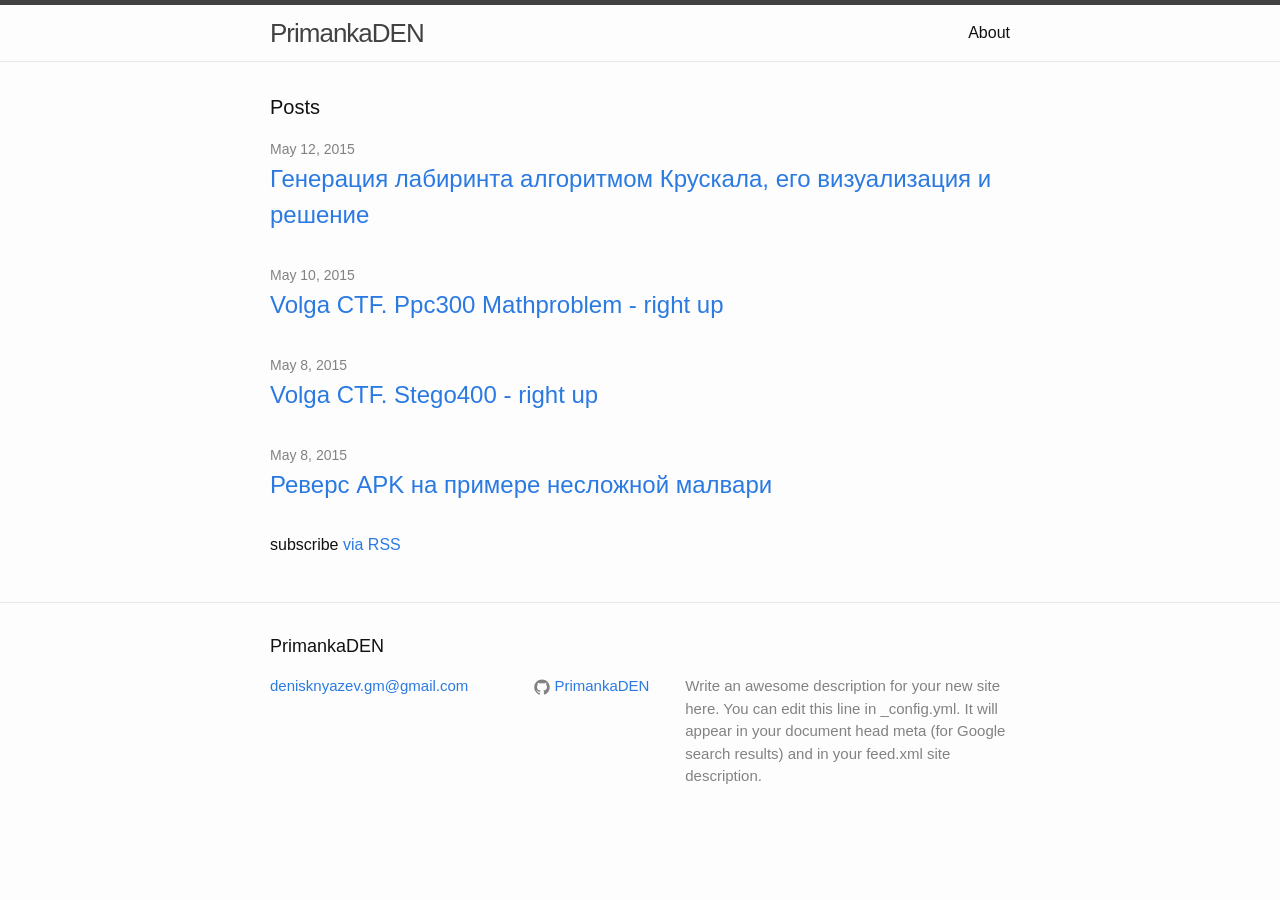
<file: index.html>
<!DOCTYPE html>
<html>

  <head>
  <meta charset="utf-8">
  <meta http-equiv="X-UA-Compatible" content="IE=edge">
  <meta name="viewport" content="width=device-width, initial-scale=1">

  <title>PrimankaDEN</title>
  <meta name="description" content="Write an awesome description for your new site here. You can edit this line in _config.yml. It will appear in your document head meta (for Google search results) and in your feed.xml site description.
">

  <link rel="stylesheet" href="/css/main.css">
  <link rel="canonical" href="http://yourdomain.com/">
  <link rel="alternate" type="application/rss+xml" title="PrimankaDEN" href="http://yourdomain.com/feed.xml" />
</head>


  <body>

    <header class="site-header">

  <div class="wrapper">

    <a class="site-title" href="/">PrimankaDEN</a>

    <nav class="site-nav">
      <a href="#" class="menu-icon">
        <svg viewBox="0 0 18 15">
          <path fill="#424242" d="M18,1.484c0,0.82-0.665,1.484-1.484,1.484H1.484C0.665,2.969,0,2.304,0,1.484l0,0C0,0.665,0.665,0,1.484,0 h15.031C17.335,0,18,0.665,18,1.484L18,1.484z"/>
          <path fill="#424242" d="M18,7.516C18,8.335,17.335,9,16.516,9H1.484C0.665,9,0,8.335,0,7.516l0,0c0-0.82,0.665-1.484,1.484-1.484 h15.031C17.335,6.031,18,6.696,18,7.516L18,7.516z"/>
          <path fill="#424242" d="M18,13.516C18,14.335,17.335,15,16.516,15H1.484C0.665,15,0,14.335,0,13.516l0,0 c0-0.82,0.665-1.484,1.484-1.484h15.031C17.335,12.031,18,12.696,18,13.516L18,13.516z"/>
        </svg>
      </a>

      <div class="trigger">
        
          
          <a class="page-link" href="/about/">About</a>
          
        
          
        
          
        
          
        
      </div>
    </nav>

  </div>

</header>


    <div class="page-content">
      <div class="wrapper">
        <div class="home">

  <h1 class="page-heading">Posts</h1>

  <ul class="post-list">
    
      <li>
        <span class="post-meta">May 12, 2015</span>

        <h2>
          <a class="post-link" href="/post/2015/05/12/labyrinth.html">Генерация лабиринта алгоритмом Крускала, его визуализация и решение</a>
        </h2>
      </li>
    
      <li>
        <span class="post-meta">May 10, 2015</span>

        <h2>
          <a class="post-link" href="/ctf/2015/05/10/volgactf-ppc-300.html">Volga CTF. Ppc300 Mathproblem - right up</a>
        </h2>
      </li>
    
      <li>
        <span class="post-meta">May 8, 2015</span>

        <h2>
          <a class="post-link" href="/ctf/2015/05/08/volgactf-stego-400.html">Volga CTF. Stego400 - right up</a>
        </h2>
      </li>
    
      <li>
        <span class="post-meta">May 8, 2015</span>

        <h2>
          <a class="post-link" href="/post/2015/05/08/reverse-apk.html">Реверс APK на примере несложной малвари</a>
        </h2>
      </li>
    
  </ul>

  <p class="rss-subscribe">subscribe <a href="/feed.xml">via RSS</a></p>

</div>

      </div>
    </div>

    <footer class="site-footer">

  <div class="wrapper">

    <h2 class="footer-heading">PrimankaDEN</h2>

    <div class="footer-col-wrapper">
      <div class="footer-col  footer-col-1">
        <ul class="contact-list">
          <li><a href="mailto:denisknyazev.gm@gmail.com">denisknyazev.gm@gmail.com</a></li>
        </ul>
      </div>

      <div class="footer-col  footer-col-2">
        <ul class="social-media-list">
          
          <li>
            <a href="https://github.com/PrimankaDEN" target="_blank">
              <span class="icon  icon--github">
                <svg viewBox="0 0 16 16">
                  <path fill="#828282" d="M7.999,0.431c-4.285,0-7.76,3.474-7.76,7.761 c0,3.428,2.223,6.337,5.307,7.363c0.388,0.071,0.53-0.168,0.53-0.374c0-0.184-0.007-0.672-0.01-1.32 c-2.159,0.469-2.614-1.04-2.614-1.04c-0.353-0.896-0.862-1.135-0.862-1.135c-0.705-0.481,0.053-0.472,0.053-0.472 c0.779,0.055,1.189,0.8,1.189,0.8c0.692,1.186,1.816,0.843,2.258,0.645c0.071-0.502,0.271-0.843,0.493-1.037 C4.86,11.425,3.049,10.76,3.049,7.786c0-0.847,0.302-1.54,0.799-2.082C3.768,5.507,3.501,4.718,3.924,3.65 c0,0,0.652-0.209,2.134,0.796C6.677,4.273,7.34,4.187,8,4.184c0.659,0.003,1.323,0.089,1.943,0.261 c1.482-1.004,2.132-0.796,2.132-0.796c0.423,1.068,0.157,1.857,0.077,2.054c0.497,0.542,0.798,1.235,0.798,2.082 c0,2.981-1.814,3.637-3.543,3.829c0.279,0.24,0.527,0.713,0.527,1.437c0,1.037-0.01,1.874-0.01,2.129 c0,0.208,0.14,0.449,0.534,0.373c3.081-1.028,5.302-3.935,5.302-7.362C15.76,3.906,12.285,0.431,7.999,0.431z"/>
                </svg>
              </span>

              <span class="username">PrimankaDEN</span>
            </a>
          </li>
          

          
        </ul>
      </div>

      <div class="footer-col  footer-col-3">
        <p class="text">Write an awesome description for your new site here. You can edit this line in _config.yml. It will appear in your document head meta (for Google search results) and in your feed.xml site description.
</p>
      </div>
    </div>

  </div>

</footer>


  </body>

</html>
</file>
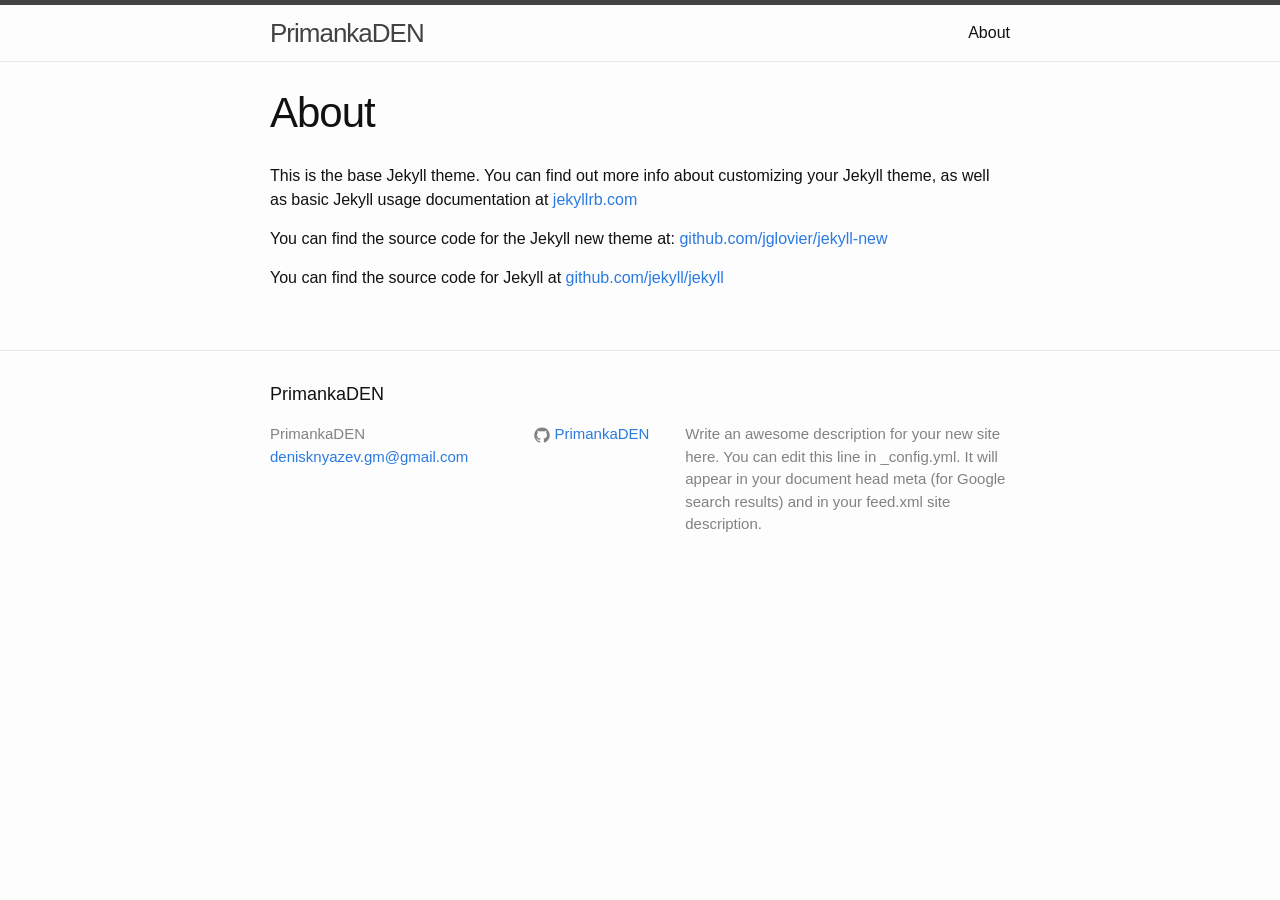
<file: about/index.html>
<!DOCTYPE html>
<html>

  <head>
  <meta charset="utf-8">
  <meta http-equiv="X-UA-Compatible" content="IE=edge">
  <meta name="viewport" content="width=device-width, initial-scale=1">

  <title>About</title>
  <meta name="description" content="Write an awesome description for your new site here. You can edit this line in _config.yml. It will appear in your document head meta (for Google search results) and in your feed.xml site description.
">

  <link rel="stylesheet" href="/css/main.css">
  <link rel="canonical" href="http://yourdomain.com/about/">
  <link rel="alternate" type="application/rss+xml" title="PrimankaDEN" href="http://yourdomain.com/feed.xml" />
</head>


  <body>

    <header class="site-header">

  <div class="wrapper">

    <a class="site-title" href="/">PrimankaDEN</a>

    <nav class="site-nav">
      <a href="#" class="menu-icon">
        <svg viewBox="0 0 18 15">
          <path fill="#424242" d="M18,1.484c0,0.82-0.665,1.484-1.484,1.484H1.484C0.665,2.969,0,2.304,0,1.484l0,0C0,0.665,0.665,0,1.484,0 h15.031C17.335,0,18,0.665,18,1.484L18,1.484z"/>
          <path fill="#424242" d="M18,7.516C18,8.335,17.335,9,16.516,9H1.484C0.665,9,0,8.335,0,7.516l0,0c0-0.82,0.665-1.484,1.484-1.484 h15.031C17.335,6.031,18,6.696,18,7.516L18,7.516z"/>
          <path fill="#424242" d="M18,13.516C18,14.335,17.335,15,16.516,15H1.484C0.665,15,0,14.335,0,13.516l0,0 c0-0.82,0.665-1.484,1.484-1.484h15.031C17.335,12.031,18,12.696,18,13.516L18,13.516z"/>
        </svg>
      </a>

      <div class="trigger">
        
          
          <a class="page-link" href="/about/">About</a>
          
        
          
        
          
        
          
        
      </div>
    </nav>

  </div>

</header>


    <div class="page-content">
      <div class="wrapper">
        <div class="post">

  <header class="post-header">
    <h1 class="post-title">About</h1>
  </header>

  <article class="post-content">
    <p>This is the base Jekyll theme. You can find out more info about customizing your Jekyll theme, as well as basic Jekyll usage documentation at <a href="http://jekyllrb.com/">jekyllrb.com</a></p>

<p>You can find the source code for the Jekyll new theme at: <a href="https://github.com/jglovier/jekyll-new">github.com/jglovier/jekyll-new</a></p>

<p>You can find the source code for Jekyll at <a href="https://github.com/jekyll/jekyll">github.com/jekyll/jekyll</a></p>

  </article>

</div>

      </div>
    </div>

    <footer class="site-footer">

  <div class="wrapper">

    <h2 class="footer-heading">PrimankaDEN</h2>

    <div class="footer-col-wrapper">
      <div class="footer-col  footer-col-1">
        <ul class="contact-list">
          <li>PrimankaDEN</li>
          <li><a href="mailto:denisknyazev.gm@gmail.com">denisknyazev.gm@gmail.com</a></li>
        </ul>
      </div>

      <div class="footer-col  footer-col-2">
        <ul class="social-media-list">
          
          <li>
            <a href="https://github.com/PrimankaDEN" target="_blank">
              <span class="icon  icon--github">
                <svg viewBox="0 0 16 16">
                  <path fill="#828282" d="M7.999,0.431c-4.285,0-7.76,3.474-7.76,7.761 c0,3.428,2.223,6.337,5.307,7.363c0.388,0.071,0.53-0.168,0.53-0.374c0-0.184-0.007-0.672-0.01-1.32 c-2.159,0.469-2.614-1.04-2.614-1.04c-0.353-0.896-0.862-1.135-0.862-1.135c-0.705-0.481,0.053-0.472,0.053-0.472 c0.779,0.055,1.189,0.8,1.189,0.8c0.692,1.186,1.816,0.843,2.258,0.645c0.071-0.502,0.271-0.843,0.493-1.037 C4.86,11.425,3.049,10.76,3.049,7.786c0-0.847,0.302-1.54,0.799-2.082C3.768,5.507,3.501,4.718,3.924,3.65 c0,0,0.652-0.209,2.134,0.796C6.677,4.273,7.34,4.187,8,4.184c0.659,0.003,1.323,0.089,1.943,0.261 c1.482-1.004,2.132-0.796,2.132-0.796c0.423,1.068,0.157,1.857,0.077,2.054c0.497,0.542,0.798,1.235,0.798,2.082 c0,2.981-1.814,3.637-3.543,3.829c0.279,0.24,0.527,0.713,0.527,1.437c0,1.037-0.01,1.874-0.01,2.129 c0,0.208,0.14,0.449,0.534,0.373c3.081-1.028,5.302-3.935,5.302-7.362C15.76,3.906,12.285,0.431,7.999,0.431z"/>
                </svg>
              </span>

              <span class="username">PrimankaDEN</span>
            </a>
          </li>
          

          
        </ul>
      </div>

      <div class="footer-col  footer-col-3">
        <p class="text">Write an awesome description for your new site here. You can edit this line in _config.yml. It will appear in your document head meta (for Google search results) and in your feed.xml site description.
</p>
      </div>
    </div>

  </div>

</footer>


  </body>

</html>
</file>
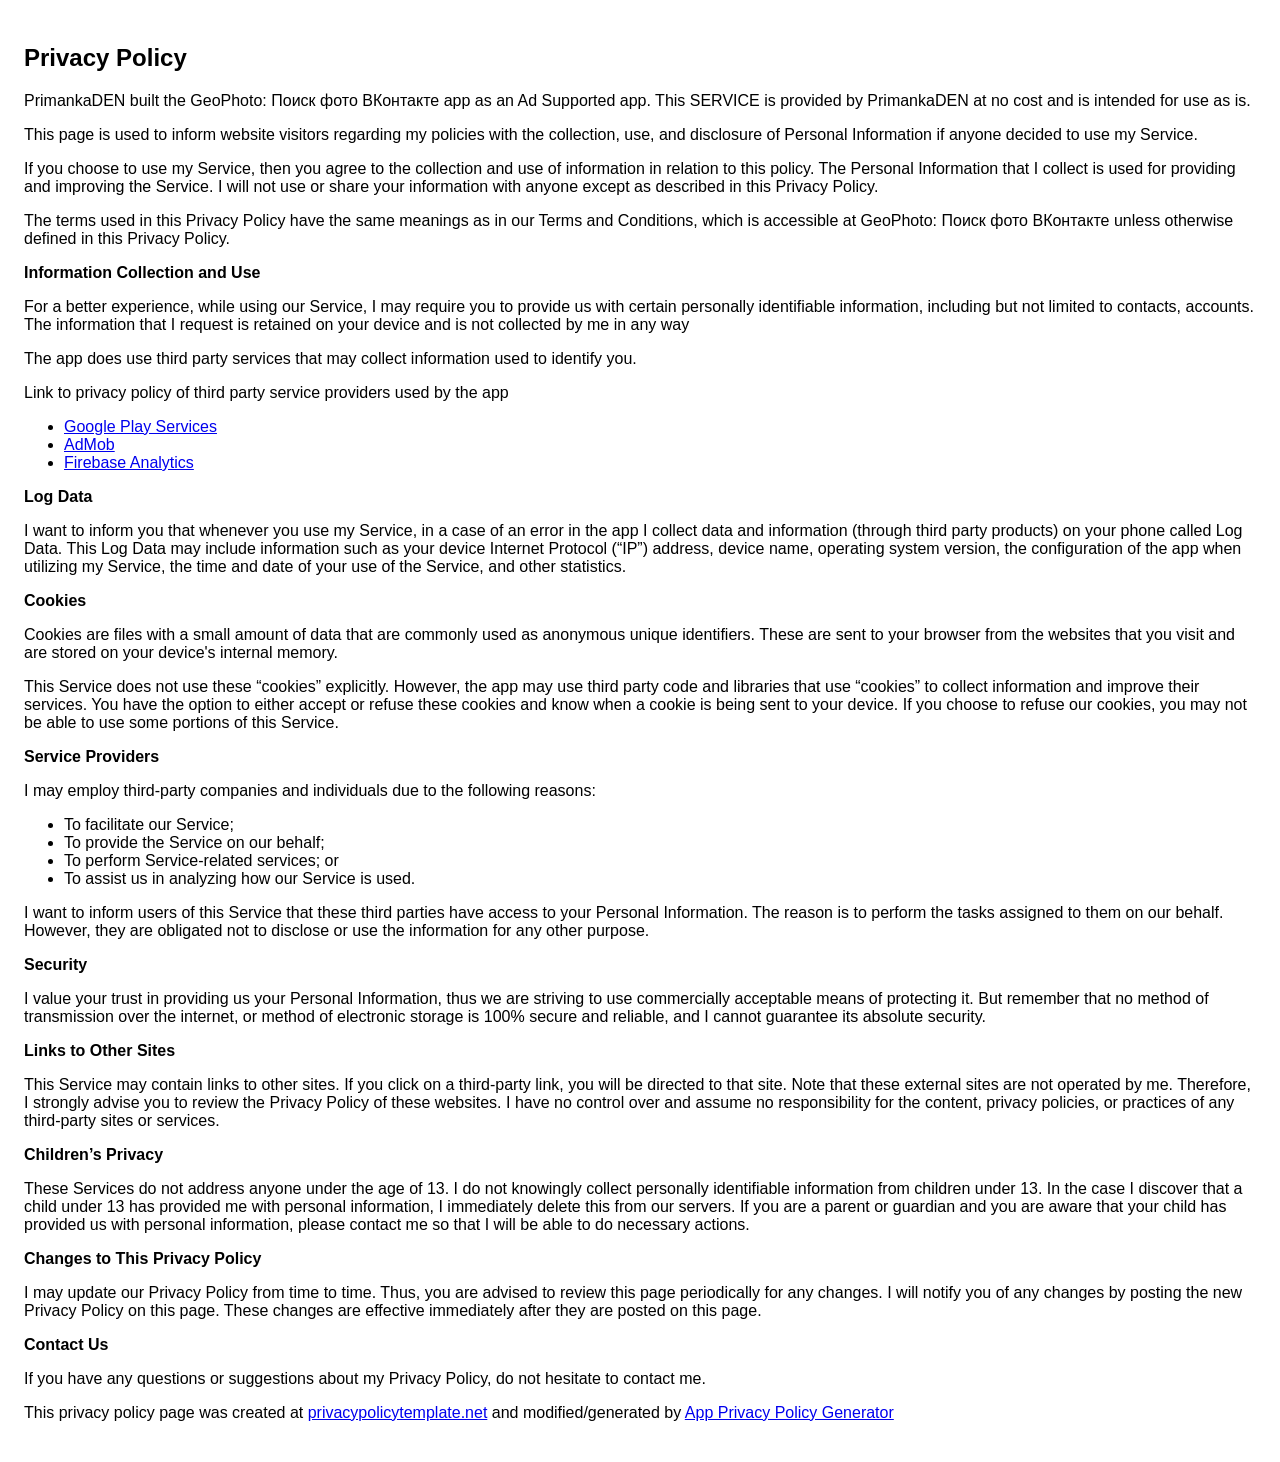
<file: geo_photo_policy.html>
<!DOCTYPE html><html> <head> <meta charset="utf-8"> <meta name="viewport" content="width=device-width"> <title>Privacy Policy</title> <style>body{font-family: "Helvetica Neue", Helvetica, Arial, sans-serif; padding:1em;}</style></head> <body><h2>Privacy Policy</h2> <p> PrimankaDEN built the GeoPhoto: Поиск фото ВКонтакте app as an Ad Supported app. This SERVICE is provided by PrimankaDEN at no cost and is intended for use as is.
                  </p> <p>This page is used to inform website visitors regarding my policies with the collection, use, and
                    disclosure of Personal Information if anyone decided to use my Service.
                  </p> <p>If you choose to use my Service, then you agree to the collection and use of information in relation
                    to this policy. The Personal Information that I collect is used for providing and improving the
                    Service. I will not use or share your information with anyone except as described
                    in this Privacy Policy.
                  </p> <p>The terms used in this Privacy Policy have the same meanings as in our Terms and Conditions, which is accessible
                    at GeoPhoto: Поиск фото ВКонтакте unless otherwise defined in this Privacy Policy.
                  </p> <p><strong>Information Collection and Use</strong></p> <p>For a better experience, while using our Service, I may require you to provide us with certain
                    personally identifiable information, including but not limited to contacts, accounts. The information that I request is retained on your device and is not collected by me in any way
                  </p> <p>The app does use third party services that may collect information used to identify you.</p> <div><p>Link to privacy policy of third party service providers used by the app</p> <ul><li><a href="https://www.google.com/policies/privacy/" target="_blank">Google Play Services</a></li> <li><a href="https://support.google.com/admob/answer/6128543?hl=en" target="_blank">AdMob</a></li> <li><a href="https://firebase.google.com/policies/analytics" target="_blank">Firebase Analytics</a></li> <!----> <!----> <!----></ul></div> <p><strong>Log Data</strong></p> <p> I want to inform you that whenever you use my Service, in a case of an
                    error in the app I collect data and information (through third party products) on your phone
                    called Log Data. This Log Data may include information such as your device Internet Protocol (“IP”) address,
                    device name, operating system version, the configuration of the app when utilizing my Service,
                    the time and date of your use of the Service, and other statistics.
                  </p> <p><strong>Cookies</strong></p> <p>Cookies are files with a small amount of data that are commonly used as anonymous unique identifiers. These
                    are sent to your browser from the websites that you visit and are stored on your device's internal memory.
                  </p> <p>This Service does not use these “cookies” explicitly. However, the app may use third party code and libraries
                    that use “cookies” to collect information and improve their services. You have the option to either
                    accept or refuse these cookies and know when a cookie is being sent to your device. If you choose to
                    refuse our cookies, you may not be able to use some portions of this Service.
                  </p> <p><strong>Service Providers</strong></p> <p> I may employ third-party companies and individuals due to the following reasons:</p> <ul><li>To facilitate our Service;</li> <li>To provide the Service on our behalf;</li> <li>To perform Service-related services; or</li> <li>To assist us in analyzing how our Service is used.</li></ul> <p> I want to inform users of this Service that these third parties have access to your
                    Personal Information. The reason is to perform the tasks assigned to them on our behalf. However, they
                    are obligated not to disclose or use the information for any other purpose.
                  </p> <p><strong>Security</strong></p> <p> I value your trust in providing us your Personal Information, thus we are striving
                    to use commercially acceptable means of protecting it. But remember that no method of transmission over
                    the internet, or method of electronic storage is 100% secure and reliable, and I cannot guarantee
                    its absolute security.
                  </p> <p><strong>Links to Other Sites</strong></p> <p>This Service may contain links to other sites. If you click on a third-party link, you will be directed
                    to that site. Note that these external sites are not operated by me. Therefore, I strongly
                    advise you to review the Privacy Policy of these websites. I have no control over
                    and assume no responsibility for the content, privacy policies, or practices of any third-party sites
                    or services.
                  </p> <p><strong>Children’s Privacy</strong></p> <p>These Services do not address anyone under the age of 13. I do not knowingly collect
                    personally identifiable information from children under 13. In the case I discover that a child
                    under 13 has provided me with personal information, I immediately delete this from
                    our servers. If you are a parent or guardian and you are aware that your child has provided us with personal
                    information, please contact me so that I will be able to do necessary actions.
                  </p> <p><strong>Changes to This Privacy Policy</strong></p> <p> I may update our Privacy Policy from time to time. Thus, you are advised to review
                    this page periodically for any changes. I will notify you of any changes by posting
                    the new Privacy Policy on this page. These changes are effective immediately after they are posted on
                    this page.
                  </p> <p><strong>Contact Us</strong></p> <p>If you have any questions or suggestions about my Privacy Policy, do not hesitate to contact
                    me.
                  </p> <p>This privacy policy page was created at <a href="https://privacypolicytemplate.net" target="_blank">privacypolicytemplate.net</a>                    and modified/generated by <a href="https://app-privacy-policy-generator.firebaseapp.com/" target="_blank">App Privacy Policy Generator</a></p></body></html>
</file>
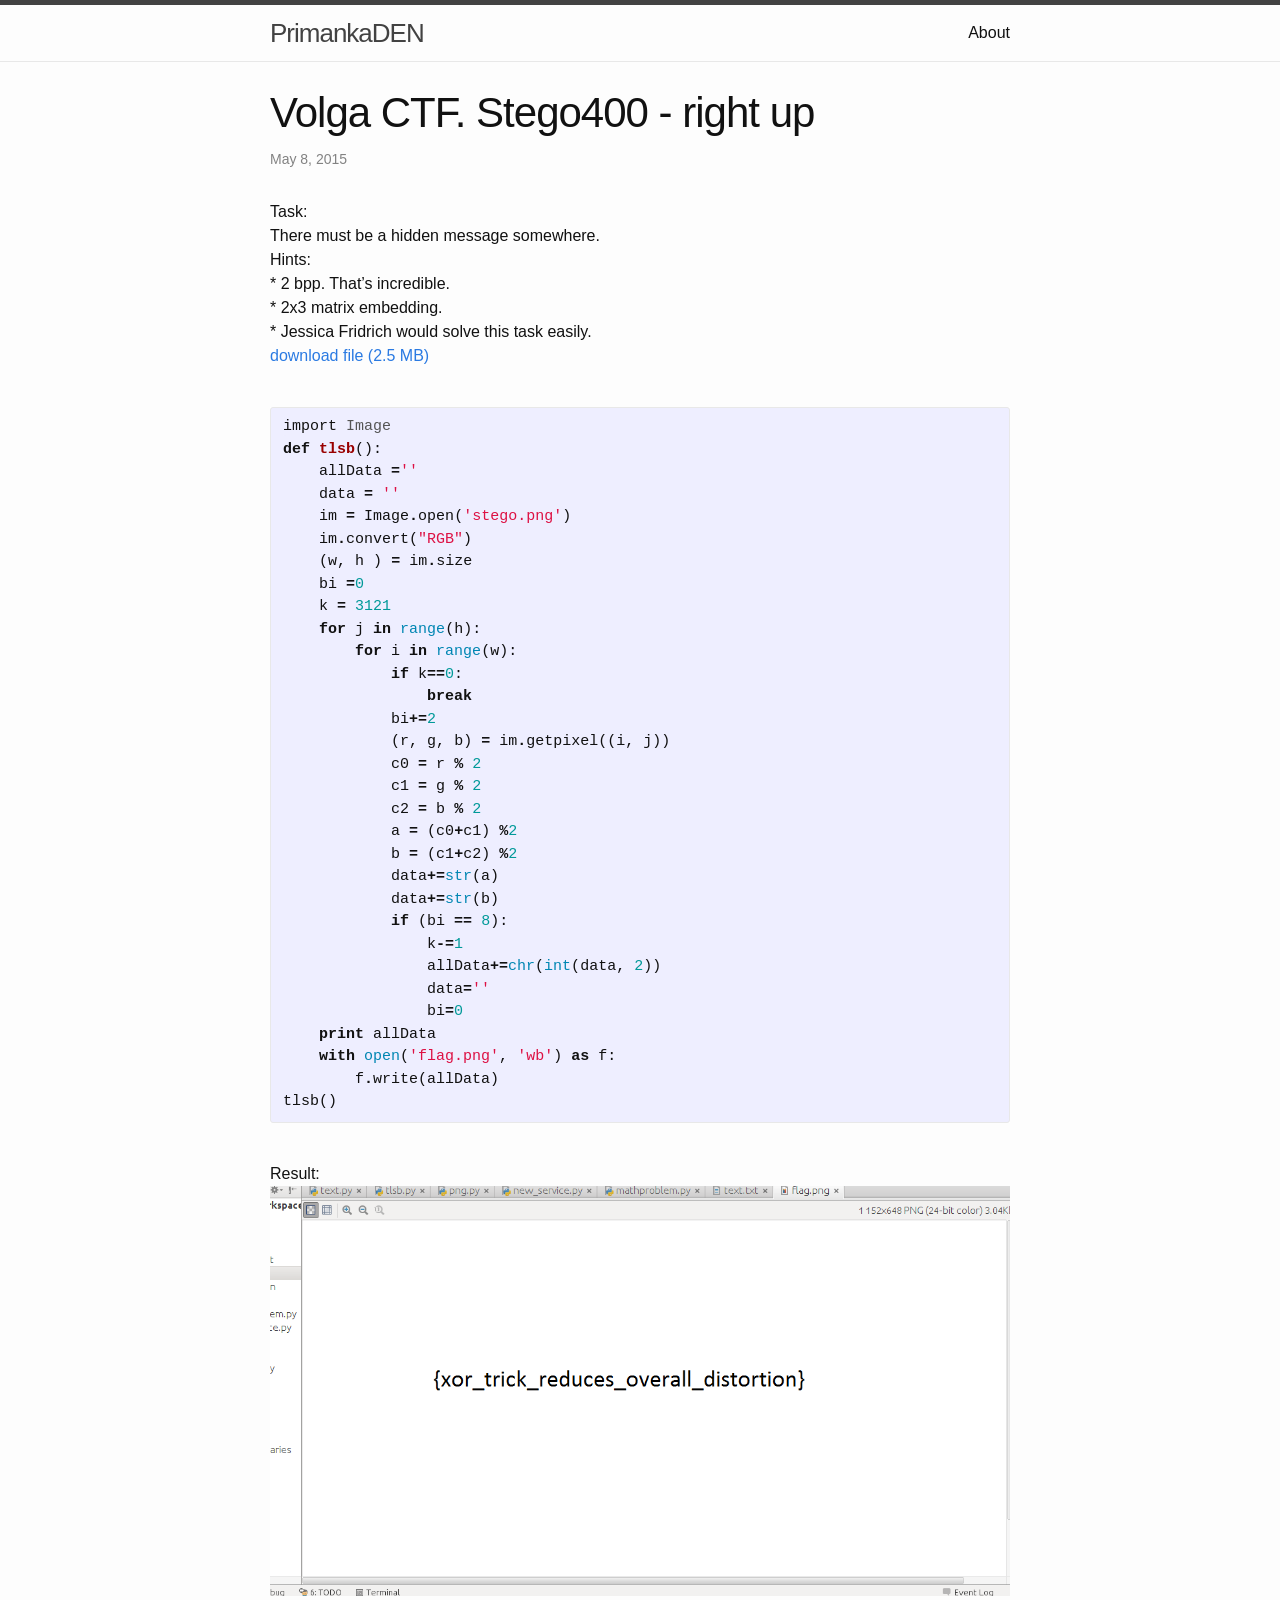
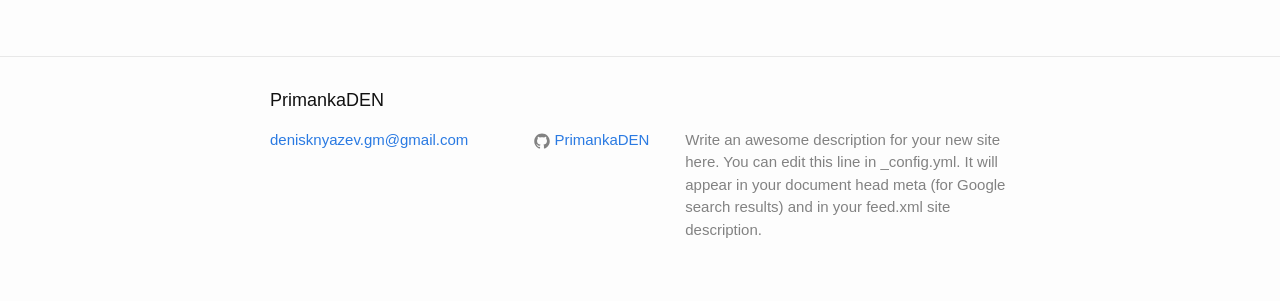
<file: ctf/2015/05/08/volgactf-stego-400.html>
<!DOCTYPE html>
<html>

  <head>
  <meta charset="utf-8">
  <meta http-equiv="X-UA-Compatible" content="IE=edge">
  <meta name="viewport" content="width=device-width, initial-scale=1">

  <title>Volga CTF. Stego400 - right up</title>
  <meta name="description" content="Task:There must be a hidden message somewhere.Hints:   * 2 bpp. That&#8217;s incredible.   * 2x3 matrix embedding.   * Jessica Fridrich would solve this task...">

  <link rel="stylesheet" href="/css/main.css">
  <link rel="canonical" href="http://yourdomain.com/ctf/2015/05/08/volgactf-stego-400.html">
  <link rel="alternate" type="application/rss+xml" title="PrimankaDEN" href="http://yourdomain.com/feed.xml" />
</head>


  <body>

    <header class="site-header">

  <div class="wrapper">

    <a class="site-title" href="/">PrimankaDEN</a>

    <nav class="site-nav">
      <a href="#" class="menu-icon">
        <svg viewBox="0 0 18 15">
          <path fill="#424242" d="M18,1.484c0,0.82-0.665,1.484-1.484,1.484H1.484C0.665,2.969,0,2.304,0,1.484l0,0C0,0.665,0.665,0,1.484,0 h15.031C17.335,0,18,0.665,18,1.484L18,1.484z"/>
          <path fill="#424242" d="M18,7.516C18,8.335,17.335,9,16.516,9H1.484C0.665,9,0,8.335,0,7.516l0,0c0-0.82,0.665-1.484,1.484-1.484 h15.031C17.335,6.031,18,6.696,18,7.516L18,7.516z"/>
          <path fill="#424242" d="M18,13.516C18,14.335,17.335,15,16.516,15H1.484C0.665,15,0,14.335,0,13.516l0,0 c0-0.82,0.665-1.484,1.484-1.484h15.031C17.335,12.031,18,12.696,18,13.516L18,13.516z"/>
        </svg>
      </a>

      <div class="trigger">
        
          
          <a class="page-link" href="/about/">About</a>
          
        
          
        
          
        
          
        
      </div>
    </nav>

  </div>

</header>


    <div class="page-content">
      <div class="wrapper">
        <div class="post">

  <header class="post-header">
    <h1 class="post-title">Volga CTF. Stego400 - right up</h1>
    <p class="post-meta">May 8, 2015</p>
  </header>

  <article class="post-content">
    <p>Task:<br />
There must be a hidden message somewhere.<br />
Hints:<br />
   * 2 bpp. That’s incredible.<br />
   * 2x3 matrix embedding.<br />
   * Jessica Fridrich would solve this task easily.<br />
<a href="/files/volgactf_stego400_lsb.png" target="_blank">download file (2.5 MB)</a>
<br /><br /></p>

<div class="highlight"><pre><code class="language-python" data-lang="python"><span class="kn">import</span> <span class="nn">Image</span>
<span class="k">def</span> <span class="nf">tlsb</span><span class="p">():</span>
    <span class="n">allData</span> <span class="o">=</span><span class="s">&#39;&#39;</span>
    <span class="n">data</span> <span class="o">=</span> <span class="s">&#39;&#39;</span>
    <span class="n">im</span> <span class="o">=</span> <span class="n">Image</span><span class="o">.</span><span class="n">open</span><span class="p">(</span><span class="s">&#39;stego.png&#39;</span><span class="p">)</span>
    <span class="n">im</span><span class="o">.</span><span class="n">convert</span><span class="p">(</span><span class="s">&quot;RGB&quot;</span><span class="p">)</span>
    <span class="p">(</span><span class="n">w</span><span class="p">,</span> <span class="n">h</span> <span class="p">)</span> <span class="o">=</span> <span class="n">im</span><span class="o">.</span><span class="n">size</span>
    <span class="n">bi</span> <span class="o">=</span><span class="mi">0</span>
    <span class="n">k</span> <span class="o">=</span> <span class="mi">3121</span>
    <span class="k">for</span> <span class="n">j</span> <span class="ow">in</span> <span class="nb">range</span><span class="p">(</span><span class="n">h</span><span class="p">):</span>
        <span class="k">for</span> <span class="n">i</span> <span class="ow">in</span> <span class="nb">range</span><span class="p">(</span><span class="n">w</span><span class="p">):</span>
            <span class="k">if</span> <span class="n">k</span><span class="o">==</span><span class="mi">0</span><span class="p">:</span>
                <span class="k">break</span>
            <span class="n">bi</span><span class="o">+=</span><span class="mi">2</span>
            <span class="p">(</span><span class="n">r</span><span class="p">,</span> <span class="n">g</span><span class="p">,</span> <span class="n">b</span><span class="p">)</span> <span class="o">=</span> <span class="n">im</span><span class="o">.</span><span class="n">getpixel</span><span class="p">((</span><span class="n">i</span><span class="p">,</span> <span class="n">j</span><span class="p">))</span>
            <span class="n">c0</span> <span class="o">=</span> <span class="n">r</span> <span class="o">%</span> <span class="mi">2</span>
            <span class="n">c1</span> <span class="o">=</span> <span class="n">g</span> <span class="o">%</span> <span class="mi">2</span>
            <span class="n">c2</span> <span class="o">=</span> <span class="n">b</span> <span class="o">%</span> <span class="mi">2</span>
            <span class="n">a</span> <span class="o">=</span> <span class="p">(</span><span class="n">c0</span><span class="o">+</span><span class="n">c1</span><span class="p">)</span> <span class="o">%</span><span class="mi">2</span>
            <span class="n">b</span> <span class="o">=</span> <span class="p">(</span><span class="n">c1</span><span class="o">+</span><span class="n">c2</span><span class="p">)</span> <span class="o">%</span><span class="mi">2</span>
            <span class="n">data</span><span class="o">+=</span><span class="nb">str</span><span class="p">(</span><span class="n">a</span><span class="p">)</span>
            <span class="n">data</span><span class="o">+=</span><span class="nb">str</span><span class="p">(</span><span class="n">b</span><span class="p">)</span>
            <span class="k">if</span> <span class="p">(</span><span class="n">bi</span> <span class="o">==</span> <span class="mi">8</span><span class="p">):</span>
                <span class="n">k</span><span class="o">-=</span><span class="mi">1</span>
                <span class="n">allData</span><span class="o">+=</span><span class="nb">chr</span><span class="p">(</span><span class="nb">int</span><span class="p">(</span><span class="n">data</span><span class="p">,</span> <span class="mi">2</span><span class="p">))</span>
                <span class="n">data</span><span class="o">=</span><span class="s">&#39;&#39;</span>
                <span class="n">bi</span><span class="o">=</span><span class="mi">0</span>
    <span class="k">print</span> <span class="n">allData</span>
    <span class="k">with</span> <span class="nb">open</span><span class="p">(</span><span class="s">&#39;flag.png&#39;</span><span class="p">,</span> <span class="s">&#39;wb&#39;</span><span class="p">)</span> <span class="k">as</span> <span class="n">f</span><span class="p">:</span>
        <span class="n">f</span><span class="o">.</span><span class="n">write</span><span class="p">(</span><span class="n">allData</span><span class="p">)</span>
<span class="n">tlsb</span><span class="p">()</span></code></pre></div>

<p><br />
Result:<br />
<a class="image fill"><img src="/files/volgactf_stego400_result.png" alt="" /></a></p>

  </article>

</div>

      </div>
    </div>

    <footer class="site-footer">

  <div class="wrapper">

    <h2 class="footer-heading">PrimankaDEN</h2>

    <div class="footer-col-wrapper">
      <div class="footer-col  footer-col-1">
        <ul class="contact-list">
          <li><a href="mailto:denisknyazev.gm@gmail.com">denisknyazev.gm@gmail.com</a></li>
        </ul>
      </div>

      <div class="footer-col  footer-col-2">
        <ul class="social-media-list">
          
          <li>
            <a href="https://github.com/PrimankaDEN" target="_blank">
              <span class="icon  icon--github">
                <svg viewBox="0 0 16 16">
                  <path fill="#828282" d="M7.999,0.431c-4.285,0-7.76,3.474-7.76,7.761 c0,3.428,2.223,6.337,5.307,7.363c0.388,0.071,0.53-0.168,0.53-0.374c0-0.184-0.007-0.672-0.01-1.32 c-2.159,0.469-2.614-1.04-2.614-1.04c-0.353-0.896-0.862-1.135-0.862-1.135c-0.705-0.481,0.053-0.472,0.053-0.472 c0.779,0.055,1.189,0.8,1.189,0.8c0.692,1.186,1.816,0.843,2.258,0.645c0.071-0.502,0.271-0.843,0.493-1.037 C4.86,11.425,3.049,10.76,3.049,7.786c0-0.847,0.302-1.54,0.799-2.082C3.768,5.507,3.501,4.718,3.924,3.65 c0,0,0.652-0.209,2.134,0.796C6.677,4.273,7.34,4.187,8,4.184c0.659,0.003,1.323,0.089,1.943,0.261 c1.482-1.004,2.132-0.796,2.132-0.796c0.423,1.068,0.157,1.857,0.077,2.054c0.497,0.542,0.798,1.235,0.798,2.082 c0,2.981-1.814,3.637-3.543,3.829c0.279,0.24,0.527,0.713,0.527,1.437c0,1.037-0.01,1.874-0.01,2.129 c0,0.208,0.14,0.449,0.534,0.373c3.081-1.028,5.302-3.935,5.302-7.362C15.76,3.906,12.285,0.431,7.999,0.431z"/>
                </svg>
              </span>

              <span class="username">PrimankaDEN</span>
            </a>
          </li>
          

          
        </ul>
      </div>

      <div class="footer-col  footer-col-3">
        <p class="text">Write an awesome description for your new site here. You can edit this line in _config.yml. It will appear in your document head meta (for Google search results) and in your feed.xml site description.
</p>
      </div>
    </div>

  </div>

</footer>


  </body>

</html>
</file>
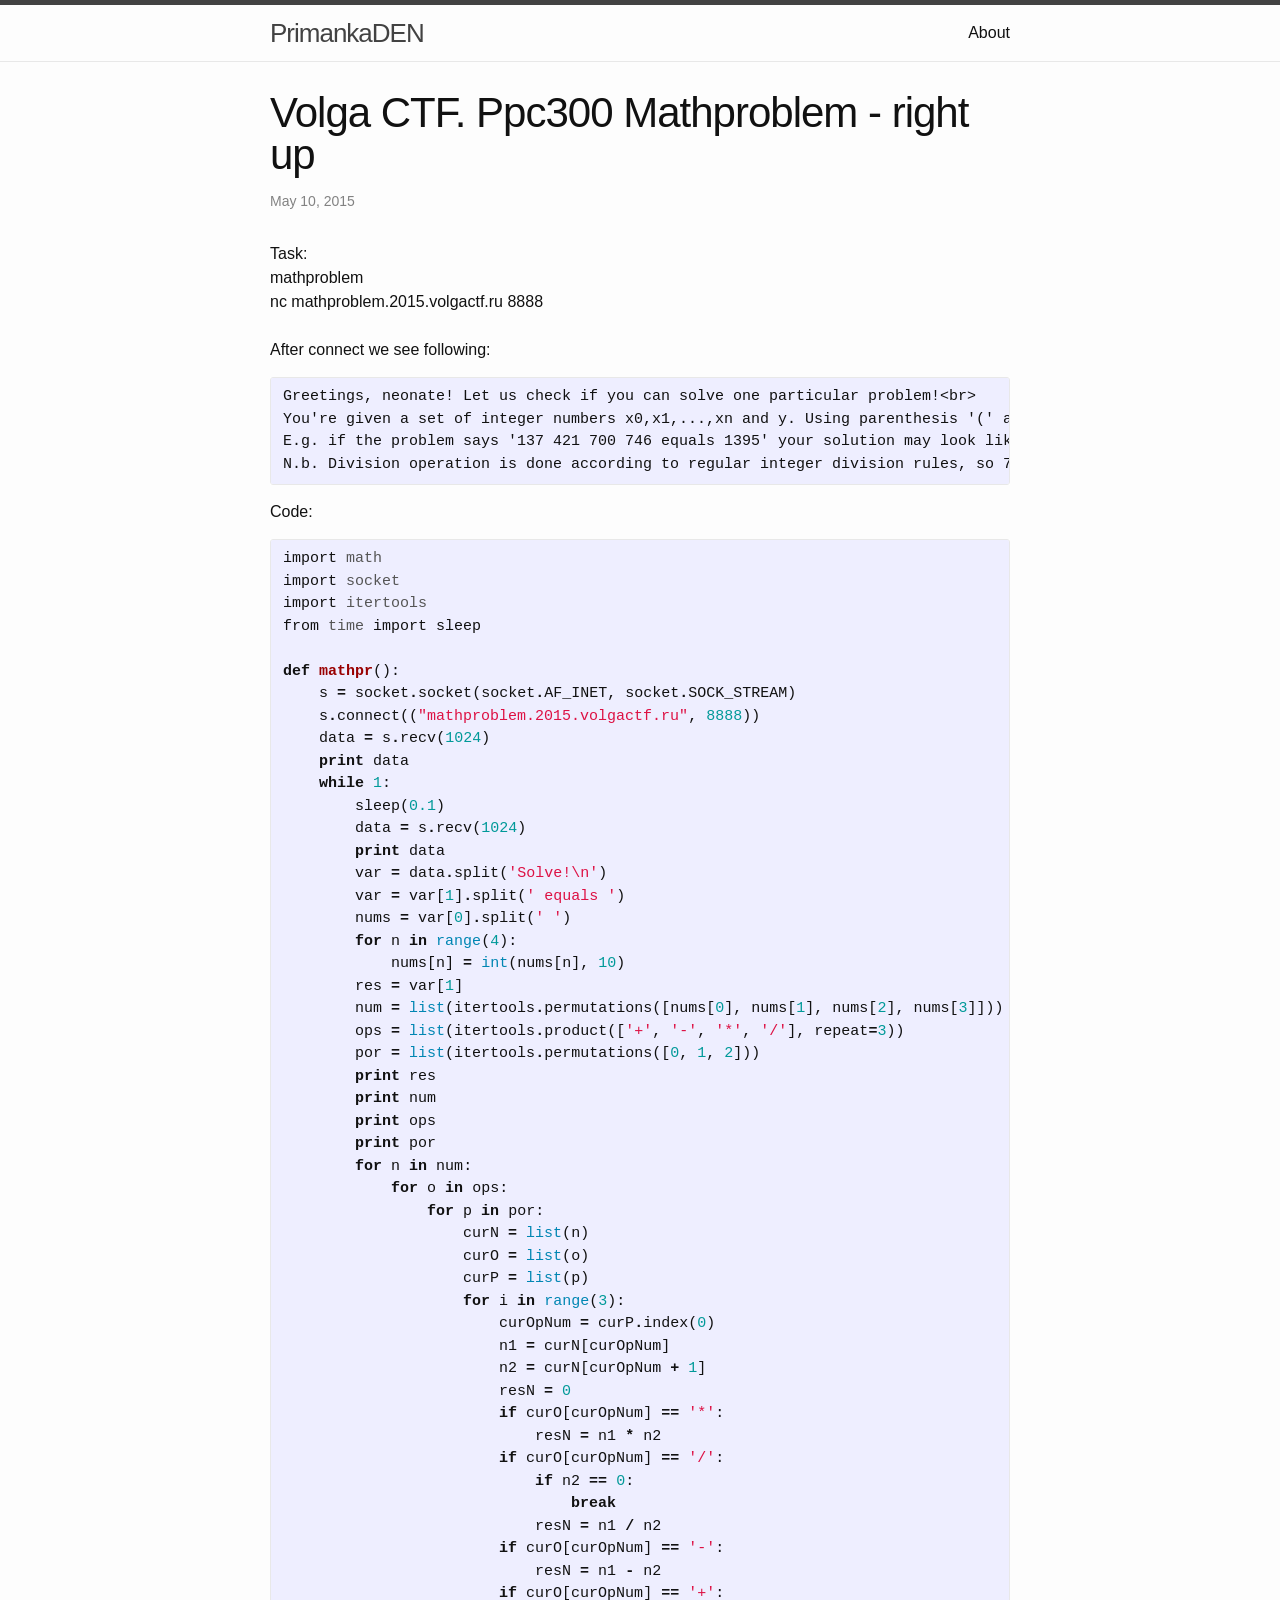
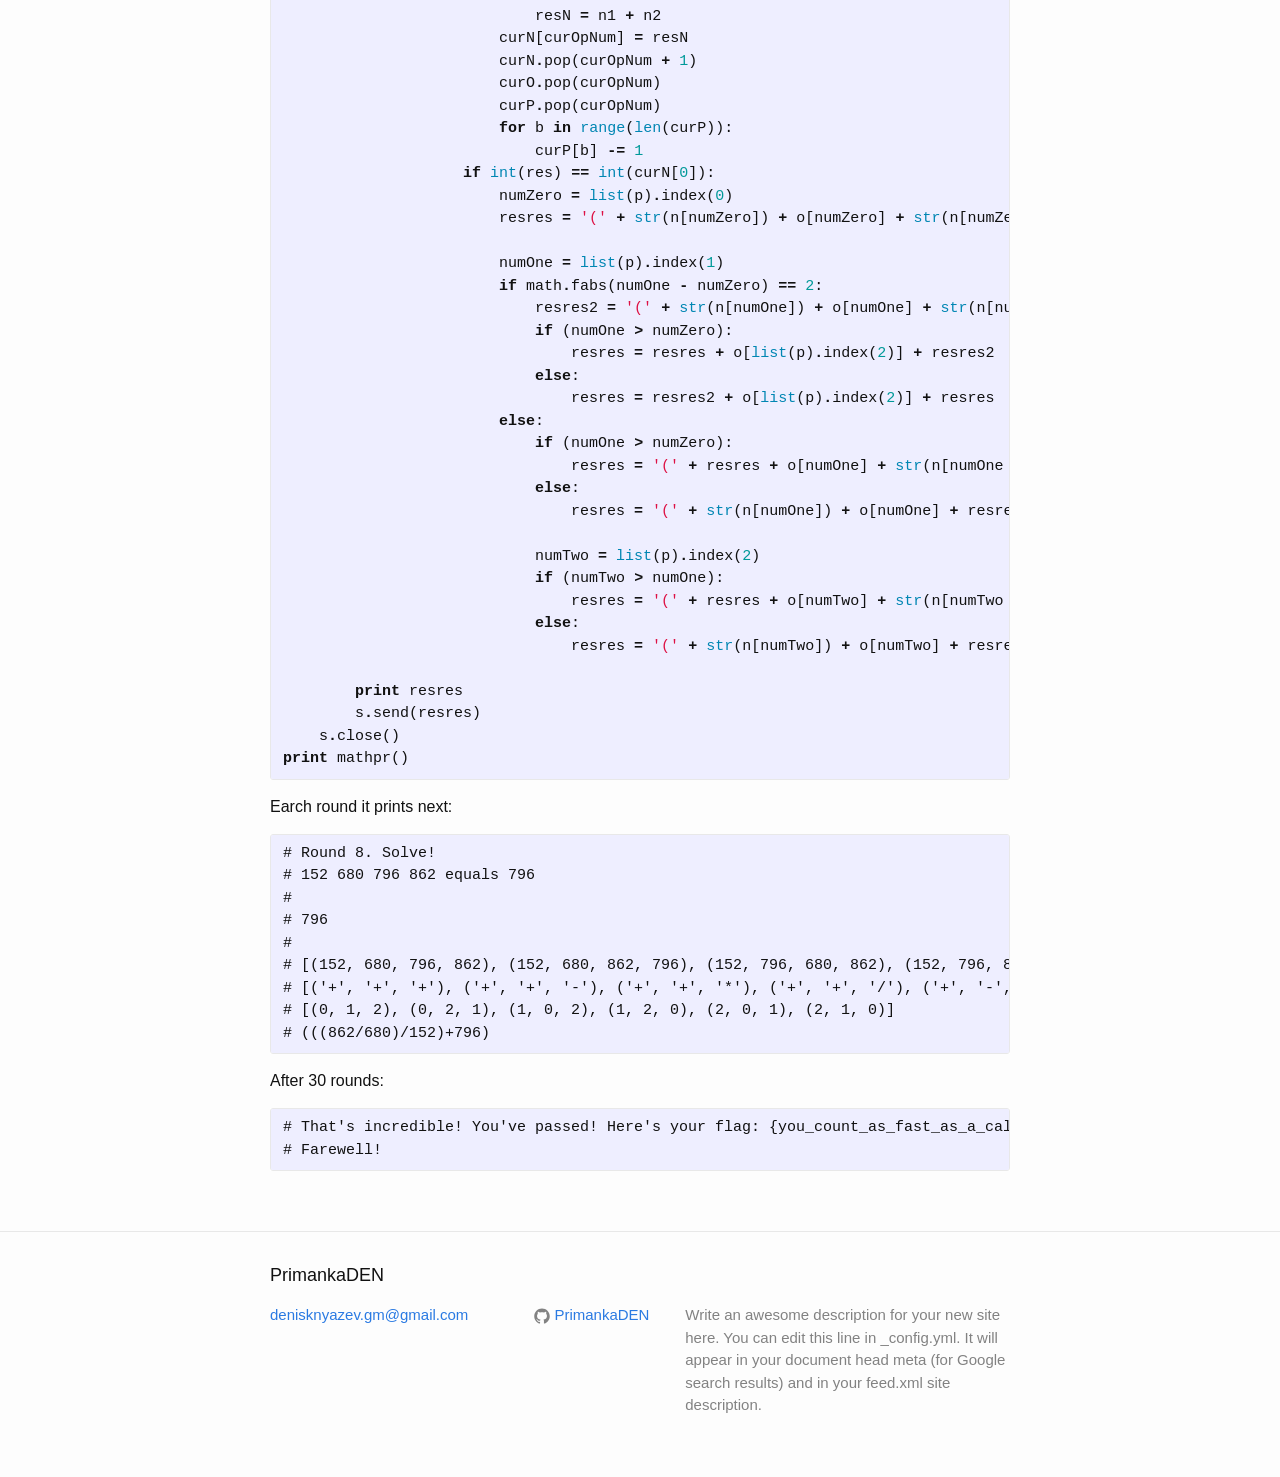
<file: ctf/2015/05/10/volgactf-ppc-300.html>
<!DOCTYPE html>
<html>

  <head>
  <meta charset="utf-8">
  <meta http-equiv="X-UA-Compatible" content="IE=edge">
  <meta name="viewport" content="width=device-width, initial-scale=1">

  <title>Volga CTF. Ppc300 Mathproblem - right up</title>
  <meta name="description" content="Task:mathproblemnc mathproblem.2015.volgactf.ru 8888After connect we see following:Greetings, neonate! Let us check if you can solve one particular problem!&...">

  <link rel="stylesheet" href="/css/main.css">
  <link rel="canonical" href="http://yourdomain.com/ctf/2015/05/10/volgactf-ppc-300.html">
  <link rel="alternate" type="application/rss+xml" title="PrimankaDEN" href="http://yourdomain.com/feed.xml" />
</head>


  <body>

    <header class="site-header">

  <div class="wrapper">

    <a class="site-title" href="/">PrimankaDEN</a>

    <nav class="site-nav">
      <a href="#" class="menu-icon">
        <svg viewBox="0 0 18 15">
          <path fill="#424242" d="M18,1.484c0,0.82-0.665,1.484-1.484,1.484H1.484C0.665,2.969,0,2.304,0,1.484l0,0C0,0.665,0.665,0,1.484,0 h15.031C17.335,0,18,0.665,18,1.484L18,1.484z"/>
          <path fill="#424242" d="M18,7.516C18,8.335,17.335,9,16.516,9H1.484C0.665,9,0,8.335,0,7.516l0,0c0-0.82,0.665-1.484,1.484-1.484 h15.031C17.335,6.031,18,6.696,18,7.516L18,7.516z"/>
          <path fill="#424242" d="M18,13.516C18,14.335,17.335,15,16.516,15H1.484C0.665,15,0,14.335,0,13.516l0,0 c0-0.82,0.665-1.484,1.484-1.484h15.031C17.335,12.031,18,12.696,18,13.516L18,13.516z"/>
        </svg>
      </a>

      <div class="trigger">
        
          
          <a class="page-link" href="/about/">About</a>
          
        
          
        
          
        
          
        
      </div>
    </nav>

  </div>

</header>


    <div class="page-content">
      <div class="wrapper">
        <div class="post">

  <header class="post-header">
    <h1 class="post-title">Volga CTF. Ppc300 Mathproblem - right up</h1>
    <p class="post-meta">May 10, 2015</p>
  </header>

  <article class="post-content">
    <p>Task:<br />
mathproblem<br />
nc mathproblem.2015.volgactf.ru 8888<br /><br />
After connect we see following:<br /></p>

<div class="highlight"><pre><code class="language-text" data-lang="text">Greetings, neonate! Let us check if you can solve one particular problem!&lt;br&gt;
You&#39;re given a set of integer numbers x0,x1,...,xn and y. Using parenthesis &#39;(&#39; and &#39;)&#39; and regular arithmetic operations &#39;*&#39;,&#39;/&#39;,&#39;+&#39;,&#39;-&#39; over integer numbers you need to find a mathematical expression that involves each and every xi and evaluates to y. Sending the correct expression advances you to the next round.
E.g. if the problem says &#39;137 421 700 746 equals 1395&#39; your solution may look like this &#39;(700-421)*(746/137)&#39;.
N.b. Division operation is done according to regular integer division rules, so 746/137 == 5 and (700-421)*(746/137) != (700-421)*746/137.</code></pre></div>

<p>Code:<br /></p>

<div class="highlight"><pre><code class="language-python" data-lang="python"><span class="kn">import</span> <span class="nn">math</span>
<span class="kn">import</span> <span class="nn">socket</span>
<span class="kn">import</span> <span class="nn">itertools</span>
<span class="kn">from</span> <span class="nn">time</span> <span class="kn">import</span> <span class="n">sleep</span>

<span class="k">def</span> <span class="nf">mathpr</span><span class="p">():</span>
    <span class="n">s</span> <span class="o">=</span> <span class="n">socket</span><span class="o">.</span><span class="n">socket</span><span class="p">(</span><span class="n">socket</span><span class="o">.</span><span class="n">AF_INET</span><span class="p">,</span> <span class="n">socket</span><span class="o">.</span><span class="n">SOCK_STREAM</span><span class="p">)</span>
    <span class="n">s</span><span class="o">.</span><span class="n">connect</span><span class="p">((</span><span class="s">&quot;mathproblem.2015.volgactf.ru&quot;</span><span class="p">,</span> <span class="mi">8888</span><span class="p">))</span>
    <span class="n">data</span> <span class="o">=</span> <span class="n">s</span><span class="o">.</span><span class="n">recv</span><span class="p">(</span><span class="mi">1024</span><span class="p">)</span>
    <span class="k">print</span> <span class="n">data</span>
    <span class="k">while</span> <span class="mi">1</span><span class="p">:</span>
        <span class="n">sleep</span><span class="p">(</span><span class="mf">0.1</span><span class="p">)</span>
        <span class="n">data</span> <span class="o">=</span> <span class="n">s</span><span class="o">.</span><span class="n">recv</span><span class="p">(</span><span class="mi">1024</span><span class="p">)</span>
        <span class="k">print</span> <span class="n">data</span>
        <span class="n">var</span> <span class="o">=</span> <span class="n">data</span><span class="o">.</span><span class="n">split</span><span class="p">(</span><span class="s">&#39;Solve!</span><span class="se">\n</span><span class="s">&#39;</span><span class="p">)</span>
        <span class="n">var</span> <span class="o">=</span> <span class="n">var</span><span class="p">[</span><span class="mi">1</span><span class="p">]</span><span class="o">.</span><span class="n">split</span><span class="p">(</span><span class="s">&#39; equals &#39;</span><span class="p">)</span>
        <span class="n">nums</span> <span class="o">=</span> <span class="n">var</span><span class="p">[</span><span class="mi">0</span><span class="p">]</span><span class="o">.</span><span class="n">split</span><span class="p">(</span><span class="s">&#39; &#39;</span><span class="p">)</span>
        <span class="k">for</span> <span class="n">n</span> <span class="ow">in</span> <span class="nb">range</span><span class="p">(</span><span class="mi">4</span><span class="p">):</span>
            <span class="n">nums</span><span class="p">[</span><span class="n">n</span><span class="p">]</span> <span class="o">=</span> <span class="nb">int</span><span class="p">(</span><span class="n">nums</span><span class="p">[</span><span class="n">n</span><span class="p">],</span> <span class="mi">10</span><span class="p">)</span>
        <span class="n">res</span> <span class="o">=</span> <span class="n">var</span><span class="p">[</span><span class="mi">1</span><span class="p">]</span>
        <span class="n">num</span> <span class="o">=</span> <span class="nb">list</span><span class="p">(</span><span class="n">itertools</span><span class="o">.</span><span class="n">permutations</span><span class="p">([</span><span class="n">nums</span><span class="p">[</span><span class="mi">0</span><span class="p">],</span> <span class="n">nums</span><span class="p">[</span><span class="mi">1</span><span class="p">],</span> <span class="n">nums</span><span class="p">[</span><span class="mi">2</span><span class="p">],</span> <span class="n">nums</span><span class="p">[</span><span class="mi">3</span><span class="p">]]))</span>
        <span class="n">ops</span> <span class="o">=</span> <span class="nb">list</span><span class="p">(</span><span class="n">itertools</span><span class="o">.</span><span class="n">product</span><span class="p">([</span><span class="s">&#39;+&#39;</span><span class="p">,</span> <span class="s">&#39;-&#39;</span><span class="p">,</span> <span class="s">&#39;*&#39;</span><span class="p">,</span> <span class="s">&#39;/&#39;</span><span class="p">],</span> <span class="n">repeat</span><span class="o">=</span><span class="mi">3</span><span class="p">))</span>
        <span class="n">por</span> <span class="o">=</span> <span class="nb">list</span><span class="p">(</span><span class="n">itertools</span><span class="o">.</span><span class="n">permutations</span><span class="p">([</span><span class="mi">0</span><span class="p">,</span> <span class="mi">1</span><span class="p">,</span> <span class="mi">2</span><span class="p">]))</span>
        <span class="k">print</span> <span class="n">res</span>
        <span class="k">print</span> <span class="n">num</span>
        <span class="k">print</span> <span class="n">ops</span>
        <span class="k">print</span> <span class="n">por</span>
        <span class="k">for</span> <span class="n">n</span> <span class="ow">in</span> <span class="n">num</span><span class="p">:</span>
            <span class="k">for</span> <span class="n">o</span> <span class="ow">in</span> <span class="n">ops</span><span class="p">:</span>
                <span class="k">for</span> <span class="n">p</span> <span class="ow">in</span> <span class="n">por</span><span class="p">:</span>
                    <span class="n">curN</span> <span class="o">=</span> <span class="nb">list</span><span class="p">(</span><span class="n">n</span><span class="p">)</span>
                    <span class="n">curO</span> <span class="o">=</span> <span class="nb">list</span><span class="p">(</span><span class="n">o</span><span class="p">)</span>
                    <span class="n">curP</span> <span class="o">=</span> <span class="nb">list</span><span class="p">(</span><span class="n">p</span><span class="p">)</span>
                    <span class="k">for</span> <span class="n">i</span> <span class="ow">in</span> <span class="nb">range</span><span class="p">(</span><span class="mi">3</span><span class="p">):</span>
                        <span class="n">curOpNum</span> <span class="o">=</span> <span class="n">curP</span><span class="o">.</span><span class="n">index</span><span class="p">(</span><span class="mi">0</span><span class="p">)</span>
                        <span class="n">n1</span> <span class="o">=</span> <span class="n">curN</span><span class="p">[</span><span class="n">curOpNum</span><span class="p">]</span>
                        <span class="n">n2</span> <span class="o">=</span> <span class="n">curN</span><span class="p">[</span><span class="n">curOpNum</span> <span class="o">+</span> <span class="mi">1</span><span class="p">]</span>
                        <span class="n">resN</span> <span class="o">=</span> <span class="mi">0</span>
                        <span class="k">if</span> <span class="n">curO</span><span class="p">[</span><span class="n">curOpNum</span><span class="p">]</span> <span class="o">==</span> <span class="s">&#39;*&#39;</span><span class="p">:</span>
                            <span class="n">resN</span> <span class="o">=</span> <span class="n">n1</span> <span class="o">*</span> <span class="n">n2</span>
                        <span class="k">if</span> <span class="n">curO</span><span class="p">[</span><span class="n">curOpNum</span><span class="p">]</span> <span class="o">==</span> <span class="s">&#39;/&#39;</span><span class="p">:</span>
                            <span class="k">if</span> <span class="n">n2</span> <span class="o">==</span> <span class="mi">0</span><span class="p">:</span>
                                <span class="k">break</span>
                            <span class="n">resN</span> <span class="o">=</span> <span class="n">n1</span> <span class="o">/</span> <span class="n">n2</span>
                        <span class="k">if</span> <span class="n">curO</span><span class="p">[</span><span class="n">curOpNum</span><span class="p">]</span> <span class="o">==</span> <span class="s">&#39;-&#39;</span><span class="p">:</span>
                            <span class="n">resN</span> <span class="o">=</span> <span class="n">n1</span> <span class="o">-</span> <span class="n">n2</span>
                        <span class="k">if</span> <span class="n">curO</span><span class="p">[</span><span class="n">curOpNum</span><span class="p">]</span> <span class="o">==</span> <span class="s">&#39;+&#39;</span><span class="p">:</span>
                            <span class="n">resN</span> <span class="o">=</span> <span class="n">n1</span> <span class="o">+</span> <span class="n">n2</span>
                        <span class="n">curN</span><span class="p">[</span><span class="n">curOpNum</span><span class="p">]</span> <span class="o">=</span> <span class="n">resN</span>
                        <span class="n">curN</span><span class="o">.</span><span class="n">pop</span><span class="p">(</span><span class="n">curOpNum</span> <span class="o">+</span> <span class="mi">1</span><span class="p">)</span>
                        <span class="n">curO</span><span class="o">.</span><span class="n">pop</span><span class="p">(</span><span class="n">curOpNum</span><span class="p">)</span>
                        <span class="n">curP</span><span class="o">.</span><span class="n">pop</span><span class="p">(</span><span class="n">curOpNum</span><span class="p">)</span>
                        <span class="k">for</span> <span class="n">b</span> <span class="ow">in</span> <span class="nb">range</span><span class="p">(</span><span class="nb">len</span><span class="p">(</span><span class="n">curP</span><span class="p">)):</span>
                            <span class="n">curP</span><span class="p">[</span><span class="n">b</span><span class="p">]</span> <span class="o">-=</span> <span class="mi">1</span>
                    <span class="k">if</span> <span class="nb">int</span><span class="p">(</span><span class="n">res</span><span class="p">)</span> <span class="o">==</span> <span class="nb">int</span><span class="p">(</span><span class="n">curN</span><span class="p">[</span><span class="mi">0</span><span class="p">]):</span>
                        <span class="n">numZero</span> <span class="o">=</span> <span class="nb">list</span><span class="p">(</span><span class="n">p</span><span class="p">)</span><span class="o">.</span><span class="n">index</span><span class="p">(</span><span class="mi">0</span><span class="p">)</span>
                        <span class="n">resres</span> <span class="o">=</span> <span class="s">&#39;(&#39;</span> <span class="o">+</span> <span class="nb">str</span><span class="p">(</span><span class="n">n</span><span class="p">[</span><span class="n">numZero</span><span class="p">])</span> <span class="o">+</span> <span class="n">o</span><span class="p">[</span><span class="n">numZero</span><span class="p">]</span> <span class="o">+</span> <span class="nb">str</span><span class="p">(</span><span class="n">n</span><span class="p">[</span><span class="n">numZero</span> <span class="o">+</span> <span class="mi">1</span><span class="p">])</span> <span class="o">+</span> <span class="s">&#39;)&#39;</span>

                        <span class="n">numOne</span> <span class="o">=</span> <span class="nb">list</span><span class="p">(</span><span class="n">p</span><span class="p">)</span><span class="o">.</span><span class="n">index</span><span class="p">(</span><span class="mi">1</span><span class="p">)</span>
                        <span class="k">if</span> <span class="n">math</span><span class="o">.</span><span class="n">fabs</span><span class="p">(</span><span class="n">numOne</span> <span class="o">-</span> <span class="n">numZero</span><span class="p">)</span> <span class="o">==</span> <span class="mi">2</span><span class="p">:</span>
                            <span class="n">resres2</span> <span class="o">=</span> <span class="s">&#39;(&#39;</span> <span class="o">+</span> <span class="nb">str</span><span class="p">(</span><span class="n">n</span><span class="p">[</span><span class="n">numOne</span><span class="p">])</span> <span class="o">+</span> <span class="n">o</span><span class="p">[</span><span class="n">numOne</span><span class="p">]</span> <span class="o">+</span> <span class="nb">str</span><span class="p">(</span><span class="n">n</span><span class="p">[</span><span class="n">numOne</span> <span class="o">+</span> <span class="mi">1</span><span class="p">])</span> <span class="o">+</span> <span class="s">&#39;)&#39;</span>
                            <span class="k">if</span> <span class="p">(</span><span class="n">numOne</span> <span class="o">&gt;</span> <span class="n">numZero</span><span class="p">):</span>
                                <span class="n">resres</span> <span class="o">=</span> <span class="n">resres</span> <span class="o">+</span> <span class="n">o</span><span class="p">[</span><span class="nb">list</span><span class="p">(</span><span class="n">p</span><span class="p">)</span><span class="o">.</span><span class="n">index</span><span class="p">(</span><span class="mi">2</span><span class="p">)]</span> <span class="o">+</span> <span class="n">resres2</span>
                            <span class="k">else</span><span class="p">:</span>
                                <span class="n">resres</span> <span class="o">=</span> <span class="n">resres2</span> <span class="o">+</span> <span class="n">o</span><span class="p">[</span><span class="nb">list</span><span class="p">(</span><span class="n">p</span><span class="p">)</span><span class="o">.</span><span class="n">index</span><span class="p">(</span><span class="mi">2</span><span class="p">)]</span> <span class="o">+</span> <span class="n">resres</span>
                        <span class="k">else</span><span class="p">:</span>
                            <span class="k">if</span> <span class="p">(</span><span class="n">numOne</span> <span class="o">&gt;</span> <span class="n">numZero</span><span class="p">):</span>
                                <span class="n">resres</span> <span class="o">=</span> <span class="s">&#39;(&#39;</span> <span class="o">+</span> <span class="n">resres</span> <span class="o">+</span> <span class="n">o</span><span class="p">[</span><span class="n">numOne</span><span class="p">]</span> <span class="o">+</span> <span class="nb">str</span><span class="p">(</span><span class="n">n</span><span class="p">[</span><span class="n">numOne</span> <span class="o">+</span> <span class="mi">1</span><span class="p">])</span> <span class="o">+</span> <span class="s">&#39;)&#39;</span>
                            <span class="k">else</span><span class="p">:</span>
                                <span class="n">resres</span> <span class="o">=</span> <span class="s">&#39;(&#39;</span> <span class="o">+</span> <span class="nb">str</span><span class="p">(</span><span class="n">n</span><span class="p">[</span><span class="n">numOne</span><span class="p">])</span> <span class="o">+</span> <span class="n">o</span><span class="p">[</span><span class="n">numOne</span><span class="p">]</span> <span class="o">+</span> <span class="n">resres</span> <span class="o">+</span> <span class="s">&#39;)&#39;</span>

                            <span class="n">numTwo</span> <span class="o">=</span> <span class="nb">list</span><span class="p">(</span><span class="n">p</span><span class="p">)</span><span class="o">.</span><span class="n">index</span><span class="p">(</span><span class="mi">2</span><span class="p">)</span>
                            <span class="k">if</span> <span class="p">(</span><span class="n">numTwo</span> <span class="o">&gt;</span> <span class="n">numOne</span><span class="p">):</span>
                                <span class="n">resres</span> <span class="o">=</span> <span class="s">&#39;(&#39;</span> <span class="o">+</span> <span class="n">resres</span> <span class="o">+</span> <span class="n">o</span><span class="p">[</span><span class="n">numTwo</span><span class="p">]</span> <span class="o">+</span> <span class="nb">str</span><span class="p">(</span><span class="n">n</span><span class="p">[</span><span class="n">numTwo</span> <span class="o">+</span> <span class="mi">1</span><span class="p">])</span> <span class="o">+</span> <span class="s">&#39;)&#39;</span>
                            <span class="k">else</span><span class="p">:</span>
                                <span class="n">resres</span> <span class="o">=</span> <span class="s">&#39;(&#39;</span> <span class="o">+</span> <span class="nb">str</span><span class="p">(</span><span class="n">n</span><span class="p">[</span><span class="n">numTwo</span><span class="p">])</span> <span class="o">+</span> <span class="n">o</span><span class="p">[</span><span class="n">numTwo</span><span class="p">]</span> <span class="o">+</span> <span class="n">resres</span> <span class="o">+</span> <span class="s">&#39;)&#39;</span>

        <span class="k">print</span> <span class="n">resres</span>
        <span class="n">s</span><span class="o">.</span><span class="n">send</span><span class="p">(</span><span class="n">resres</span><span class="p">)</span>
    <span class="n">s</span><span class="o">.</span><span class="n">close</span><span class="p">()</span>
<span class="k">print</span> <span class="n">mathpr</span><span class="p">()</span></code></pre></div>

<p>Earch round it prints next:<br /></p>

<div class="highlight"><pre><code class="language-text" data-lang="text"># Round 8. Solve!
# 152 680 796 862 equals 796
#
# 796
#
# [(152, 680, 796, 862), (152, 680, 862, 796), (152, 796, 680, 862), (152, 796, 862, 680), (152, 862, 680, 796), (152, 862, 796, 680), (680, 152, 796, 862), (680, 152, 862, 796), (680, 796, 152, 862), (680, 796, 862, 152), (680, 862, 152, 796), (680, 862, 796, 152), (796, 152, 680, 862), (796, 152, 862, 680), (796, 680, 152, 862), (796, 680, 862, 152), (796, 862, 152, 680), (796, 862, 680, 152), (862, 152, 680, 796), (862, 152, 796, 680), (862, 680, 152, 796), (862, 680, 796, 152), (862, 796, 152, 680), (862, 796, 680, 152)]
# [(&#39;+&#39;, &#39;+&#39;, &#39;+&#39;), (&#39;+&#39;, &#39;+&#39;, &#39;-&#39;), (&#39;+&#39;, &#39;+&#39;, &#39;*&#39;), (&#39;+&#39;, &#39;+&#39;, &#39;/&#39;), (&#39;+&#39;, &#39;-&#39;, &#39;+&#39;), (&#39;+&#39;, &#39;-&#39;, &#39;-&#39;), (&#39;+&#39;, &#39;-&#39;, &#39;*&#39;), (&#39;+&#39;, &#39;-&#39;, &#39;/&#39;), (&#39;+&#39;, &#39;*&#39;, &#39;+&#39;), (&#39;+&#39;, &#39;*&#39;, &#39;-&#39;), (&#39;+&#39;, &#39;*&#39;, &#39;*&#39;), (&#39;+&#39;, &#39;*&#39;, &#39;/&#39;), (&#39;+&#39;, &#39;/&#39;, &#39;+&#39;), (&#39;+&#39;, &#39;/&#39;, &#39;-&#39;), (&#39;+&#39;, &#39;/&#39;, &#39;*&#39;), (&#39;+&#39;, &#39;/&#39;, &#39;/&#39;), (&#39;-&#39;, &#39;+&#39;, &#39;+&#39;), (&#39;-&#39;, &#39;+&#39;, &#39;-&#39;), (&#39;-&#39;, &#39;+&#39;, &#39;*&#39;), (&#39;-&#39;, &#39;+&#39;, &#39;/&#39;), (&#39;-&#39;, &#39;-&#39;, &#39;+&#39;), (&#39;-&#39;, &#39;-&#39;, &#39;-&#39;), (&#39;-&#39;, &#39;-&#39;, &#39;*&#39;), (&#39;-&#39;, &#39;-&#39;, &#39;/&#39;), (&#39;-&#39;, &#39;*&#39;, &#39;+&#39;), (&#39;-&#39;, &#39;*&#39;, &#39;-&#39;), (&#39;-&#39;, &#39;*&#39;, &#39;*&#39;), (&#39;-&#39;, &#39;*&#39;, &#39;/&#39;), (&#39;-&#39;, &#39;/&#39;, &#39;+&#39;), (&#39;-&#39;, &#39;/&#39;, &#39;-&#39;), (&#39;-&#39;, &#39;/&#39;, &#39;*&#39;), (&#39;-&#39;, &#39;/&#39;, &#39;/&#39;), (&#39;*&#39;, &#39;+&#39;, &#39;+&#39;), (&#39;*&#39;, &#39;+&#39;, &#39;-&#39;), (&#39;*&#39;, &#39;+&#39;, &#39;*&#39;), (&#39;*&#39;, &#39;+&#39;, &#39;/&#39;), (&#39;*&#39;, &#39;-&#39;, &#39;+&#39;), (&#39;*&#39;, &#39;-&#39;, &#39;-&#39;), (&#39;*&#39;, &#39;-&#39;, &#39;*&#39;), (&#39;*&#39;, &#39;-&#39;, &#39;/&#39;), (&#39;*&#39;, &#39;*&#39;, &#39;+&#39;), (&#39;*&#39;, &#39;*&#39;, &#39;-&#39;), (&#39;*&#39;, &#39;*&#39;, &#39;*&#39;), (&#39;*&#39;, &#39;*&#39;, &#39;/&#39;), (&#39;*&#39;, &#39;/&#39;, &#39;+&#39;), (&#39;*&#39;, &#39;/&#39;, &#39;-&#39;), (&#39;*&#39;, &#39;/&#39;, &#39;*&#39;), (&#39;*&#39;, &#39;/&#39;, &#39;/&#39;), (&#39;/&#39;, &#39;+&#39;, &#39;+&#39;), (&#39;/&#39;, &#39;+&#39;, &#39;-&#39;), (&#39;/&#39;, &#39;+&#39;, &#39;*&#39;), (&#39;/&#39;, &#39;+&#39;, &#39;/&#39;), (&#39;/&#39;, &#39;-&#39;, &#39;+&#39;), (&#39;/&#39;, &#39;-&#39;, &#39;-&#39;), (&#39;/&#39;, &#39;-&#39;, &#39;*&#39;), (&#39;/&#39;, &#39;-&#39;, &#39;/&#39;), (&#39;/&#39;, &#39;*&#39;, &#39;+&#39;), (&#39;/&#39;, &#39;*&#39;, &#39;-&#39;), (&#39;/&#39;, &#39;*&#39;, &#39;*&#39;), (&#39;/&#39;, &#39;*&#39;, &#39;/&#39;), (&#39;/&#39;, &#39;/&#39;, &#39;+&#39;), (&#39;/&#39;, &#39;/&#39;, &#39;-&#39;), (&#39;/&#39;, &#39;/&#39;, &#39;*&#39;), (&#39;/&#39;, &#39;/&#39;, &#39;/&#39;)]
# [(0, 1, 2), (0, 2, 1), (1, 0, 2), (1, 2, 0), (2, 0, 1), (2, 1, 0)]
# (((862/680)/152)+796)</code></pre></div>

<p>After 30 rounds:<br /></p>

<div class="highlight"><pre><code class="language-text" data-lang="text"># That&#39;s incredible! You&#39;ve passed! Here&#39;s your flag: {you_count_as_fast_as_a_calculator}
# Farewell!</code></pre></div>


  </article>

</div>

      </div>
    </div>

    <footer class="site-footer">

  <div class="wrapper">

    <h2 class="footer-heading">PrimankaDEN</h2>

    <div class="footer-col-wrapper">
      <div class="footer-col  footer-col-1">
        <ul class="contact-list">
          <li><a href="mailto:denisknyazev.gm@gmail.com">denisknyazev.gm@gmail.com</a></li>
        </ul>
      </div>

      <div class="footer-col  footer-col-2">
        <ul class="social-media-list">
          
          <li>
            <a href="https://github.com/PrimankaDEN" target="_blank">
              <span class="icon  icon--github">
                <svg viewBox="0 0 16 16">
                  <path fill="#828282" d="M7.999,0.431c-4.285,0-7.76,3.474-7.76,7.761 c0,3.428,2.223,6.337,5.307,7.363c0.388,0.071,0.53-0.168,0.53-0.374c0-0.184-0.007-0.672-0.01-1.32 c-2.159,0.469-2.614-1.04-2.614-1.04c-0.353-0.896-0.862-1.135-0.862-1.135c-0.705-0.481,0.053-0.472,0.053-0.472 c0.779,0.055,1.189,0.8,1.189,0.8c0.692,1.186,1.816,0.843,2.258,0.645c0.071-0.502,0.271-0.843,0.493-1.037 C4.86,11.425,3.049,10.76,3.049,7.786c0-0.847,0.302-1.54,0.799-2.082C3.768,5.507,3.501,4.718,3.924,3.65 c0,0,0.652-0.209,2.134,0.796C6.677,4.273,7.34,4.187,8,4.184c0.659,0.003,1.323,0.089,1.943,0.261 c1.482-1.004,2.132-0.796,2.132-0.796c0.423,1.068,0.157,1.857,0.077,2.054c0.497,0.542,0.798,1.235,0.798,2.082 c0,2.981-1.814,3.637-3.543,3.829c0.279,0.24,0.527,0.713,0.527,1.437c0,1.037-0.01,1.874-0.01,2.129 c0,0.208,0.14,0.449,0.534,0.373c3.081-1.028,5.302-3.935,5.302-7.362C15.76,3.906,12.285,0.431,7.999,0.431z"/>
                </svg>
              </span>

              <span class="username">PrimankaDEN</span>
            </a>
          </li>
          

          
        </ul>
      </div>

      <div class="footer-col  footer-col-3">
        <p class="text">Write an awesome description for your new site here. You can edit this line in _config.yml. It will appear in your document head meta (for Google search results) and in your feed.xml site description.
</p>
      </div>
    </div>

  </div>

</footer>


  </body>

</html>
</file>
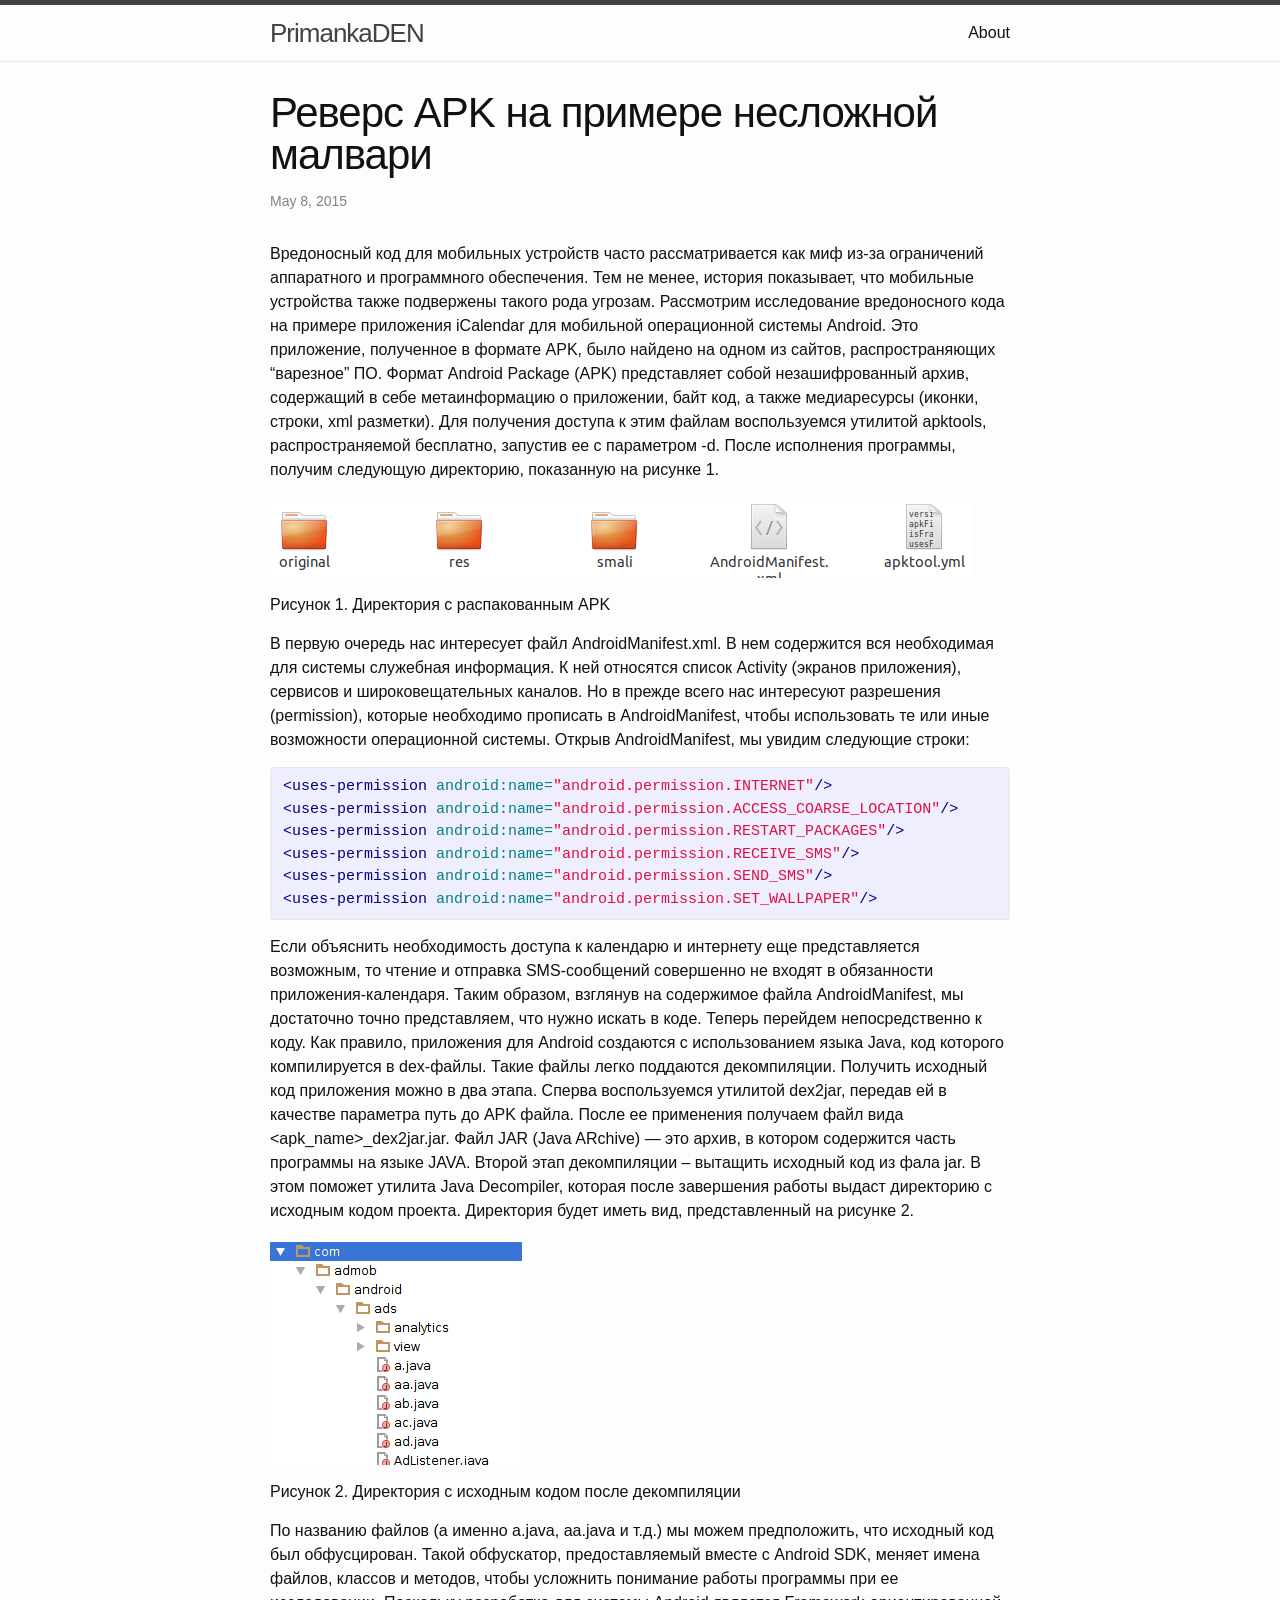
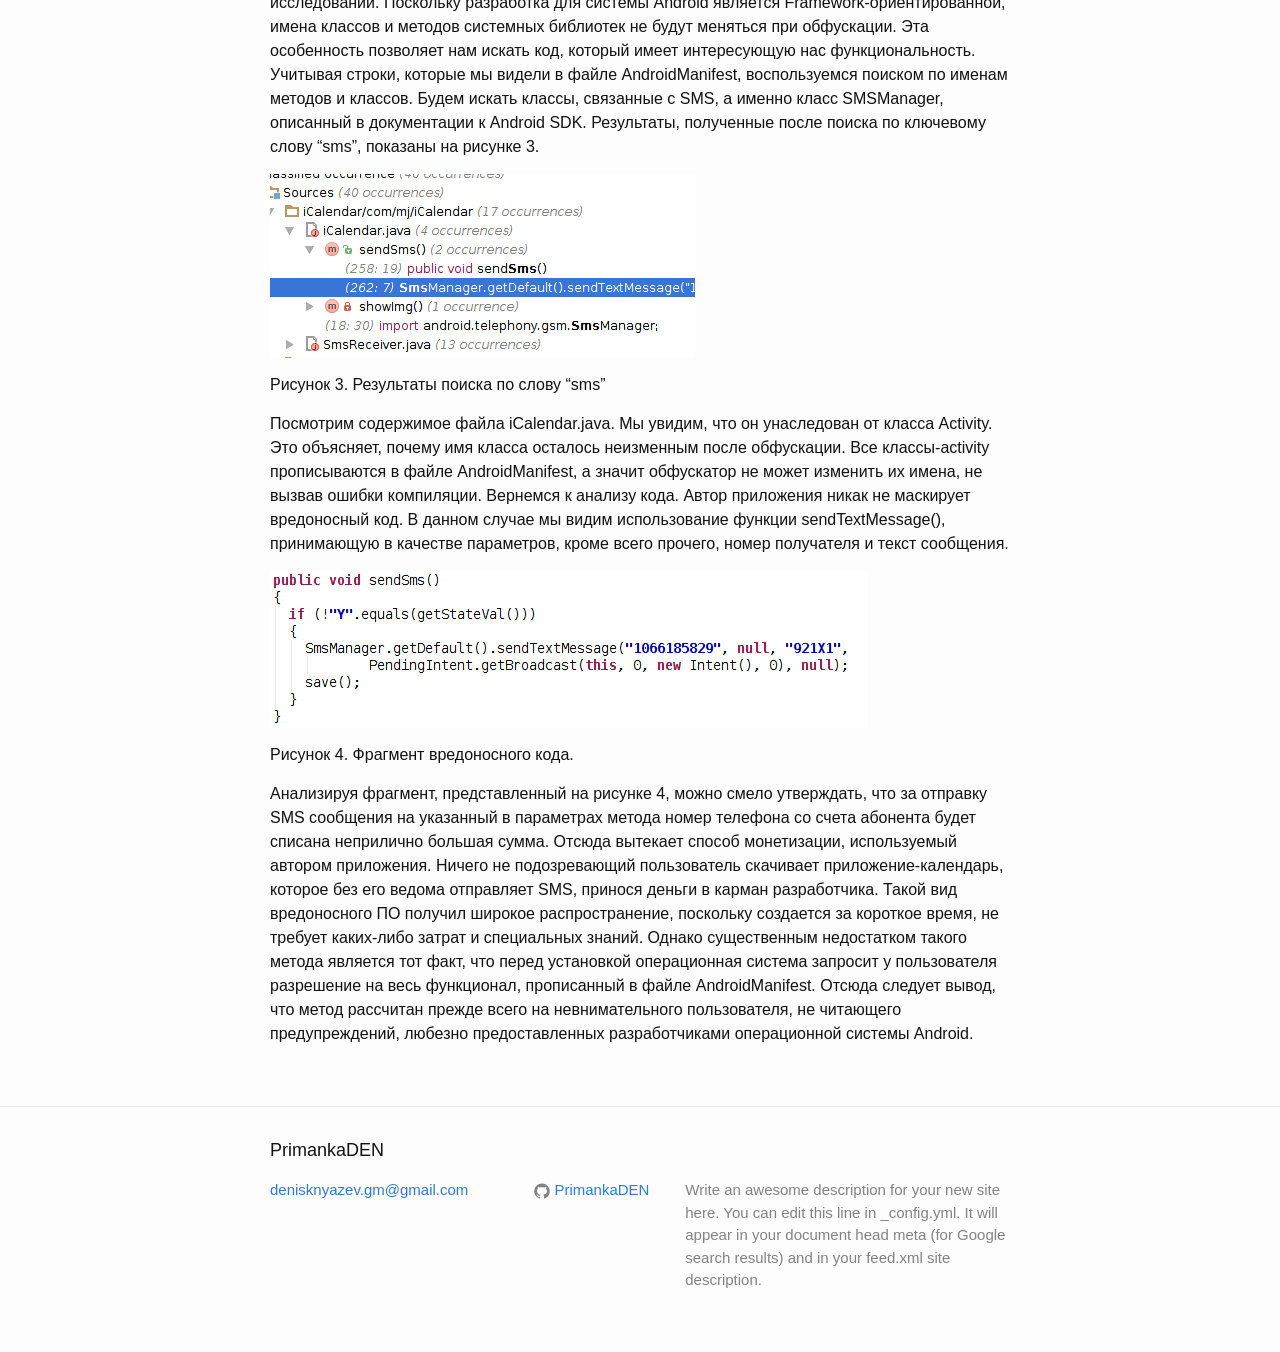
<file: post/2015/05/08/reverse-apk.html>
<!DOCTYPE html>
<html>

  <head>
  <meta charset="utf-8">
  <meta http-equiv="X-UA-Compatible" content="IE=edge">
  <meta name="viewport" content="width=device-width, initial-scale=1">

  <title>Реверс APK на примере несложной малвари</title>
  <meta name="description" content="Вредоносный код для мобильных устройств часто рассматривается как миф из-за ограничений аппаратного и программного обеспечения. Тем не менее, история показыв...">

  <link rel="stylesheet" href="/css/main.css">
  <link rel="canonical" href="http://yourdomain.com/post/2015/05/08/reverse-apk.html">
  <link rel="alternate" type="application/rss+xml" title="PrimankaDEN" href="http://yourdomain.com/feed.xml" />
</head>


  <body>

    <header class="site-header">

  <div class="wrapper">

    <a class="site-title" href="/">PrimankaDEN</a>

    <nav class="site-nav">
      <a href="#" class="menu-icon">
        <svg viewBox="0 0 18 15">
          <path fill="#424242" d="M18,1.484c0,0.82-0.665,1.484-1.484,1.484H1.484C0.665,2.969,0,2.304,0,1.484l0,0C0,0.665,0.665,0,1.484,0 h15.031C17.335,0,18,0.665,18,1.484L18,1.484z"/>
          <path fill="#424242" d="M18,7.516C18,8.335,17.335,9,16.516,9H1.484C0.665,9,0,8.335,0,7.516l0,0c0-0.82,0.665-1.484,1.484-1.484 h15.031C17.335,6.031,18,6.696,18,7.516L18,7.516z"/>
          <path fill="#424242" d="M18,13.516C18,14.335,17.335,15,16.516,15H1.484C0.665,15,0,14.335,0,13.516l0,0 c0-0.82,0.665-1.484,1.484-1.484h15.031C17.335,12.031,18,12.696,18,13.516L18,13.516z"/>
        </svg>
      </a>

      <div class="trigger">
        
          
          <a class="page-link" href="/about/">About</a>
          
        
          
        
          
        
          
        
      </div>
    </nav>

  </div>

</header>


    <div class="page-content">
      <div class="wrapper">
        <div class="post">

  <header class="post-header">
    <h1 class="post-title">Реверс APK на примере несложной малвари</h1>
    <p class="post-meta">May 8, 2015</p>
  </header>

  <article class="post-content">
    <p>Вредоносный код для мобильных устройств часто рассматривается как миф из-за ограничений аппаратного и программного обеспечения. 
Тем не менее, история показывает, что мобильные устройства также подвержены такого рода угрозам.
Рассмотрим исследование вредоносного кода на примере приложения iCalendar для мобильной операционной системы Android. Это приложение, полученное в формате APK, было найдено на одном из сайтов, распространяющих “варезное” ПО. 
Формат Android Package (APK) представляет собой незашифрованный архив, содержащий в себе метаинформацию о приложении, байт код, а также медиаресурсы (иконки, строки, xml разметки). Для получения доступа к этим файлам воспользуемся утилитой apktools, распространяемой бесплатно, запустив ее с параметром -d.  После исполнения программы, получим следующую директорию, показанную на рисунке 1.</p>

<p><a href="#" class="image fill"><img src="/files/andr_01.png" alt="" /></a></p>

<p>Рисунок 1. Директория с распакованным APK</p>

<p>В первую очередь нас интересует файл AndroidManifest.xml. В нем содержится вся необходимая для системы служебная информация. К ней относятся список Activity (экранов приложения), сервисов и широковещательных каналов. Но в прежде всего нас интересуют разрешения (permission), которые необходимо прописать в AndroidManifest, чтобы использовать те или иные возможности операционной системы. Открыв AndroidManifest, мы увидим следующие строки:</p>

<div class="highlight"><pre><code class="language-xml" data-lang="xml"><span class="nt">&lt;uses-permission</span> <span class="na">android:name=</span><span class="s">&quot;android.permission.INTERNET&quot;</span><span class="nt">/&gt;</span>
<span class="nt">&lt;uses-permission</span> <span class="na">android:name=</span><span class="s">&quot;android.permission.ACCESS_COARSE_LOCATION&quot;</span><span class="nt">/&gt;</span>
<span class="nt">&lt;uses-permission</span> <span class="na">android:name=</span><span class="s">&quot;android.permission.RESTART_PACKAGES&quot;</span><span class="nt">/&gt;</span>
<span class="nt">&lt;uses-permission</span> <span class="na">android:name=</span><span class="s">&quot;android.permission.RECEIVE_SMS&quot;</span><span class="nt">/&gt;</span>
<span class="nt">&lt;uses-permission</span> <span class="na">android:name=</span><span class="s">&quot;android.permission.SEND_SMS&quot;</span><span class="nt">/&gt;</span>
<span class="nt">&lt;uses-permission</span> <span class="na">android:name=</span><span class="s">&quot;android.permission.SET_WALLPAPER&quot;</span><span class="nt">/&gt;</span></code></pre></div>

<p>Если объяснить необходимость доступа к календарю и интернету еще представляется возможным, то чтение и отправка SMS-сообщений совершенно не входят в обязанности приложения-календаря. Таким образом, взглянув на содержимое файла AndroidManifest, мы достаточно точно представляем, что нужно искать в коде.
Теперь перейдем непосредственно к коду. Как правило, приложения для Android создаются с использованием языка Java, код которого компилируется в dex-файлы. Такие файлы легко поддаются декомпиляции. Получить исходный код приложения можно в два этапа. Сперва воспользуемся утилитой dex2jar, передав ей в качестве параметра путь до APK файла. После ее применения получаем файл вида &lt;apk_name&gt;_dex2jar.jar. Файл JAR (Java ARchive) — это архив, в котором содержится часть программы на языке JAVA. Второй этап декомпиляции – вытащить исходный код из фала jar. В этом поможет утилита Java Decompiler, которая после завершения работы выдаст директорию с исходным кодом проекта. Директория будет иметь вид, представленный на рисунке 2.</p>

<p><a href="#" class="image fill"><img src="/files/andr_02.png" alt="" /></a></p>

<p>Рисунок 2. Директория с исходным кодом после декомпиляции</p>

<p>По названию файлов (а именно a.java, aa.java и т.д.) мы можем предположить, что исходный код был обфусцирован. Такой обфускатор, предоставляемый вместе с Android SDK, меняет имена файлов, классов и методов, чтобы усложнить понимание работы программы при ее исследовании. Поскольку разработка для системы Android является Framework-ориентированной, имена классов и методов системных библиотек не будут меняться при обфускации. Эта особенность позволяет нам искать код, который имеет интересующую нас функциональность. 
    Учитывая строки, которые мы видели в файле AndroidManifest,  воспользуемся поиском по именам методов и классов. Будем искать классы, связанные с SMS, а именно класс SMSManager, описанный в документации к Android SDK.  Результаты, полученные после поиска по ключевому слову “sms”, показаны на рисунке 3.</p>

<p><a href="#" class="image fill"><img src="/files/andr_03.png" alt="" /></a></p>

<p>Рисунок 3. Результаты поиска по слову “sms”</p>

<p>Посмотрим содержимое файла iCalendar.java. Мы увидим, что он унаследован от класса Activity. Это объясняет, почему имя класса осталось неизменным после обфускации. Все классы-activity прописываются в файле AndroidManifest, а значит обфускатор не может изменить их имена, не вызвав ошибки компиляции. 
Вернемся к анализу кода. Автор приложения никак не маскирует вредоносный код. В данном случае мы видим использование функции sendTextMessage(), принимающую в качестве параметров, кроме всего прочего, номер получателя и текст сообщения.</p>

<p><a href="#" class="image fill"><img src="/files/andr_04.png" alt="" /></a> </p>

<p>Рисунок 4. Фрагмент вредоносного кода.</p>

<p>Анализируя фрагмент, представленный на рисунке 4, можно смело утверждать, что за отправку SMS сообщения на указанный в параметрах метода номер телефона со счета абонента будет списана неприлично большая сумма. Отсюда вытекает способ монетизации, используемый автором приложения. Ничего не подозревающий пользователь скачивает приложение-календарь, которое без его ведома отправляет SMS, принося деньги в карман разработчика. 
Такой вид вредоносного ПО получил широкое распространение, поскольку создается за короткое время, не требует каких-либо затрат и специальных знаний. Однако существенным недостатком такого метода является тот факт, что перед установкой операционная система запросит у пользователя разрешение на весь функционал, прописанный в файле AndroidManifest. Отсюда следует вывод, что метод рассчитан прежде всего на невнимательного пользователя, не читающего предупреждений, любезно предоставленных разработчиками операционной системы Android.</p>


  </article>

</div>

      </div>
    </div>

    <footer class="site-footer">

  <div class="wrapper">

    <h2 class="footer-heading">PrimankaDEN</h2>

    <div class="footer-col-wrapper">
      <div class="footer-col  footer-col-1">
        <ul class="contact-list">
          <li><a href="mailto:denisknyazev.gm@gmail.com">denisknyazev.gm@gmail.com</a></li>
        </ul>
      </div>

      <div class="footer-col  footer-col-2">
        <ul class="social-media-list">
          
          <li>
            <a href="https://github.com/PrimankaDEN" target="_blank">
              <span class="icon  icon--github">
                <svg viewBox="0 0 16 16">
                  <path fill="#828282" d="M7.999,0.431c-4.285,0-7.76,3.474-7.76,7.761 c0,3.428,2.223,6.337,5.307,7.363c0.388,0.071,0.53-0.168,0.53-0.374c0-0.184-0.007-0.672-0.01-1.32 c-2.159,0.469-2.614-1.04-2.614-1.04c-0.353-0.896-0.862-1.135-0.862-1.135c-0.705-0.481,0.053-0.472,0.053-0.472 c0.779,0.055,1.189,0.8,1.189,0.8c0.692,1.186,1.816,0.843,2.258,0.645c0.071-0.502,0.271-0.843,0.493-1.037 C4.86,11.425,3.049,10.76,3.049,7.786c0-0.847,0.302-1.54,0.799-2.082C3.768,5.507,3.501,4.718,3.924,3.65 c0,0,0.652-0.209,2.134,0.796C6.677,4.273,7.34,4.187,8,4.184c0.659,0.003,1.323,0.089,1.943,0.261 c1.482-1.004,2.132-0.796,2.132-0.796c0.423,1.068,0.157,1.857,0.077,2.054c0.497,0.542,0.798,1.235,0.798,2.082 c0,2.981-1.814,3.637-3.543,3.829c0.279,0.24,0.527,0.713,0.527,1.437c0,1.037-0.01,1.874-0.01,2.129 c0,0.208,0.14,0.449,0.534,0.373c3.081-1.028,5.302-3.935,5.302-7.362C15.76,3.906,12.285,0.431,7.999,0.431z"/>
                </svg>
              </span>

              <span class="username">PrimankaDEN</span>
            </a>
          </li>
          

          
        </ul>
      </div>

      <div class="footer-col  footer-col-3">
        <p class="text">Write an awesome description for your new site here. You can edit this line in _config.yml. It will appear in your document head meta (for Google search results) and in your feed.xml site description.
</p>
      </div>
    </div>

  </div>

</footer>


  </body>

</html>
</file>
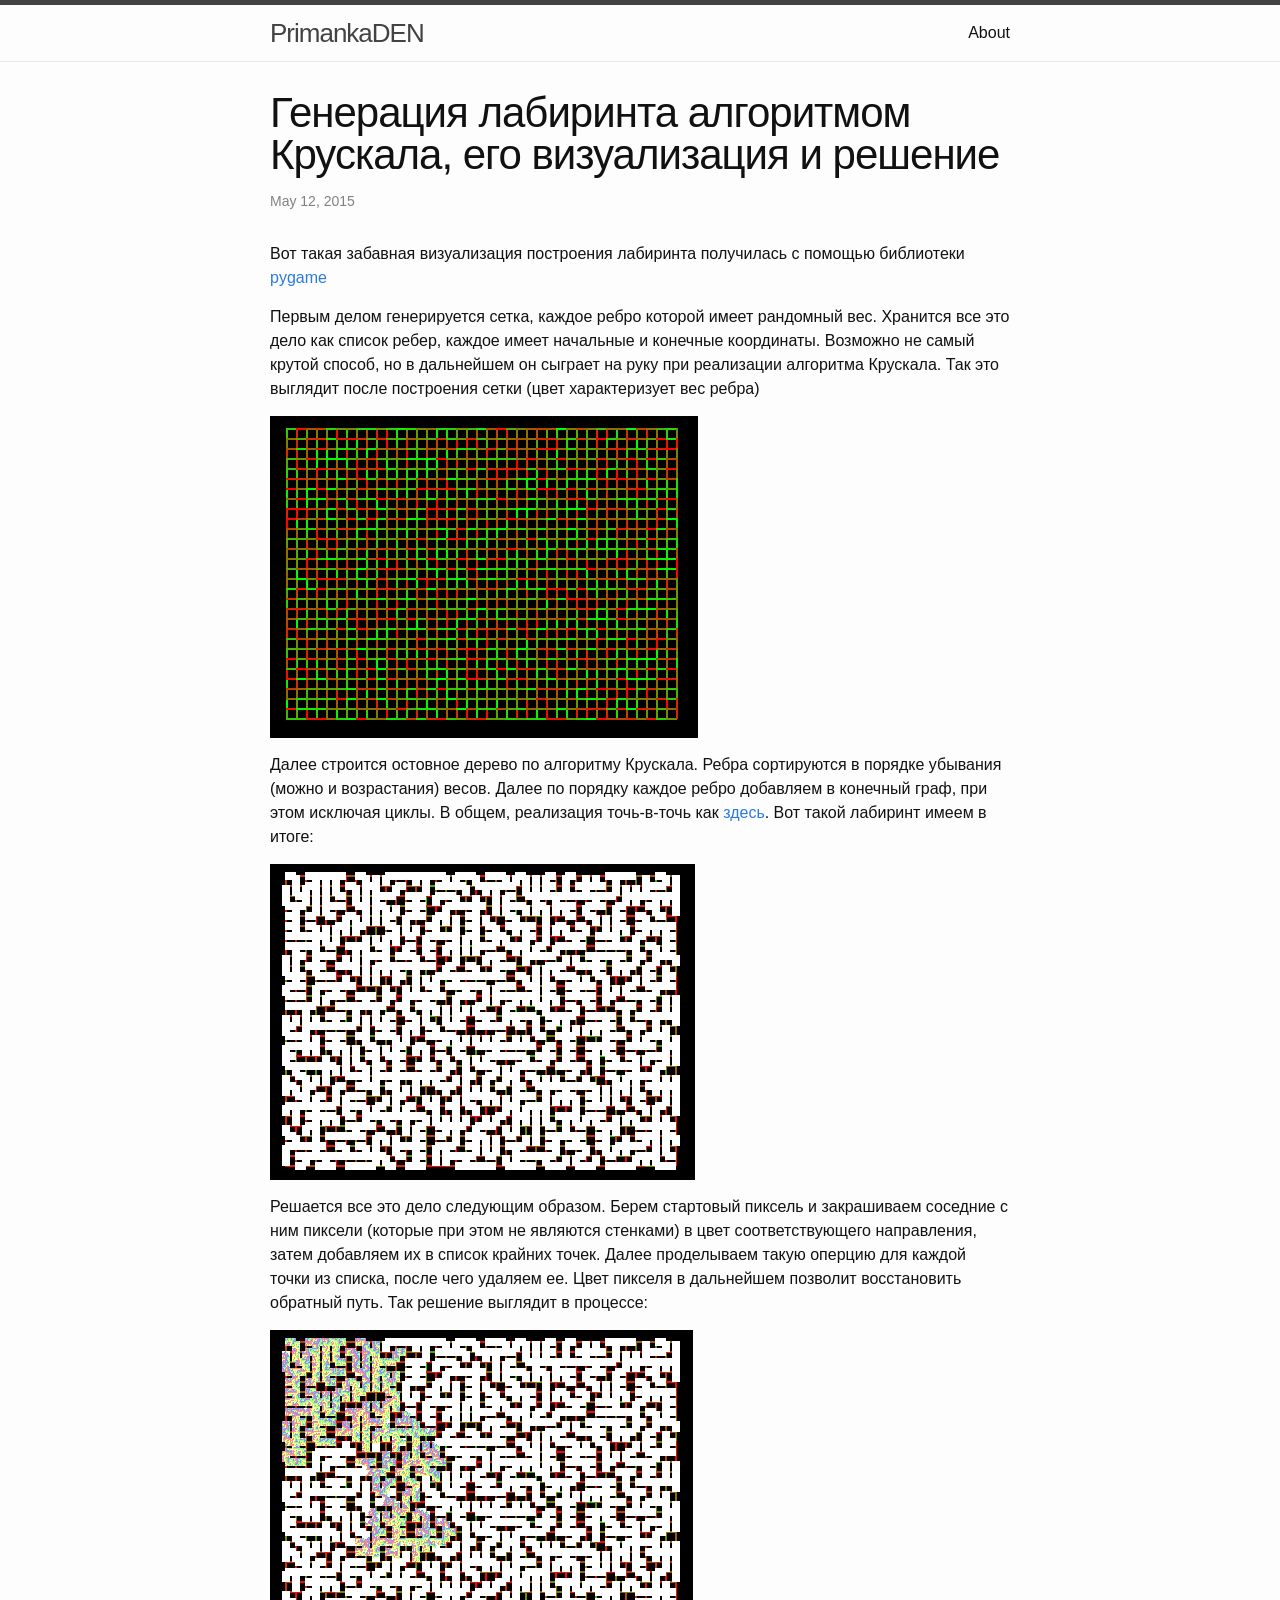
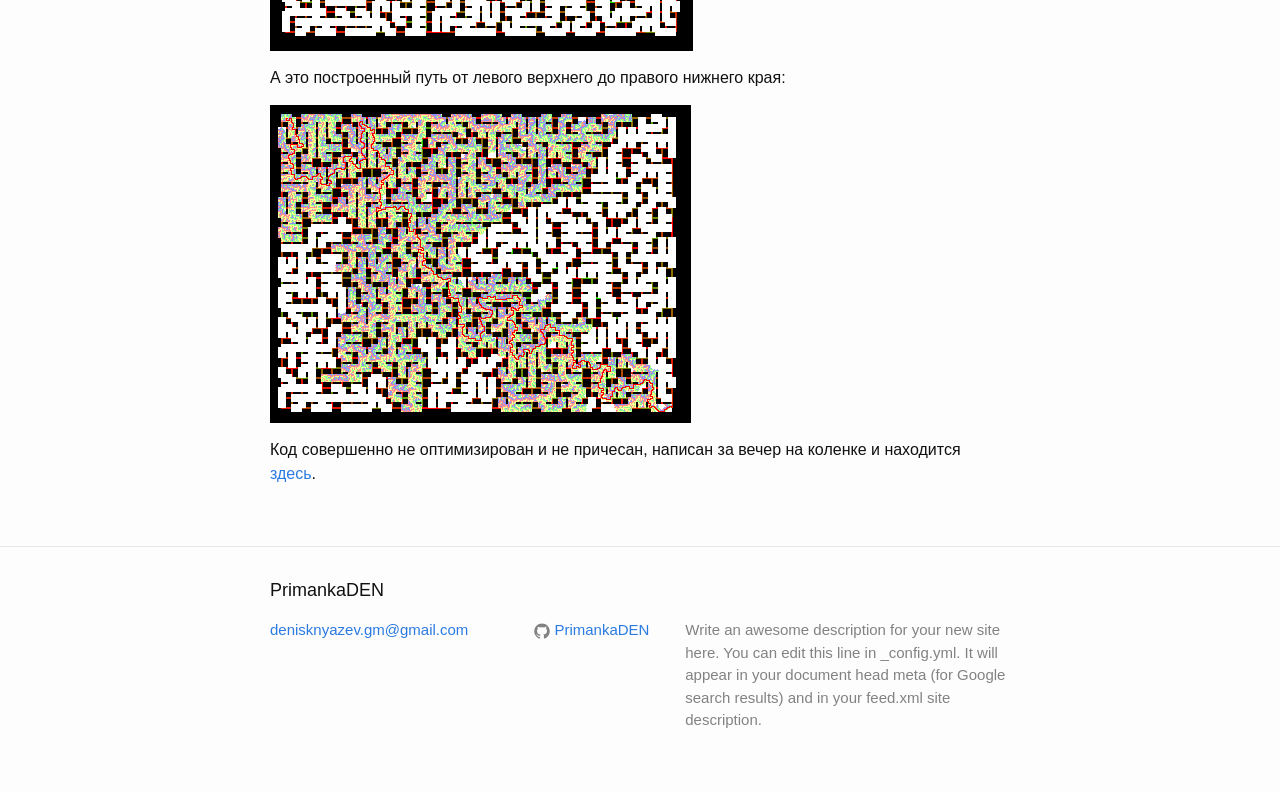
<file: post/2015/05/12/labyrinth.html>
<!DOCTYPE html>
<html>

  <head>
  <meta charset="utf-8">
  <meta http-equiv="X-UA-Compatible" content="IE=edge">
  <meta name="viewport" content="width=device-width, initial-scale=1">

  <title>Генерация лабиринта алгоритмом Крускала, его визуализация и решение</title>
  <meta name="description" content="Вот такая забавная визуализация построения лабиринта получилась с помощью библиотеки pygame">

  <link rel="stylesheet" href="/css/main.css">
  <link rel="canonical" href="http://yourdomain.com/post/2015/05/12/labyrinth.html">
  <link rel="alternate" type="application/rss+xml" title="PrimankaDEN" href="http://yourdomain.com/feed.xml" />
</head>


  <body>

    <header class="site-header">

  <div class="wrapper">

    <a class="site-title" href="/">PrimankaDEN</a>

    <nav class="site-nav">
      <a href="#" class="menu-icon">
        <svg viewBox="0 0 18 15">
          <path fill="#424242" d="M18,1.484c0,0.82-0.665,1.484-1.484,1.484H1.484C0.665,2.969,0,2.304,0,1.484l0,0C0,0.665,0.665,0,1.484,0 h15.031C17.335,0,18,0.665,18,1.484L18,1.484z"/>
          <path fill="#424242" d="M18,7.516C18,8.335,17.335,9,16.516,9H1.484C0.665,9,0,8.335,0,7.516l0,0c0-0.82,0.665-1.484,1.484-1.484 h15.031C17.335,6.031,18,6.696,18,7.516L18,7.516z"/>
          <path fill="#424242" d="M18,13.516C18,14.335,17.335,15,16.516,15H1.484C0.665,15,0,14.335,0,13.516l0,0 c0-0.82,0.665-1.484,1.484-1.484h15.031C17.335,12.031,18,12.696,18,13.516L18,13.516z"/>
        </svg>
      </a>

      <div class="trigger">
        
          
          <a class="page-link" href="/about/">About</a>
          
        
          
        
          
        
          
        
      </div>
    </nav>

  </div>

</header>


    <div class="page-content">
      <div class="wrapper">
        <div class="post">

  <header class="post-header">
    <h1 class="post-title">Генерация лабиринта алгоритмом Крускала, его визуализация и решение</h1>
    <p class="post-meta">May 12, 2015</p>
  </header>

  <article class="post-content">
    <p>Вот такая забавная визуализация построения лабиринта получилась с помощью библиотеки <a href="http://www.pygame.org/news.html" target="_blank">pygame</a></p>

<p>Первым делом генерируется сетка, каждое ребро которой имеет рандомный вес. Хранится все это дело как список ребер, каждое имеет начальные и конечные координаты. Возможно не самый крутой способ, но в дальнейшем он сыграет на руку при реализации алгоритма Крускала. Так это выглядит после построения сетки (цвет характеризует вес ребра)</p>

<p><a class="image fill"><img src="/files/labir1.png" /></a><br /></p>

<p>Далее строится остовное дерево по алгоритму Крускала. Ребра сортируются в порядке убывания (можно и возрастания) весов. Далее по порядку каждое ребро добавляем в конечный граф, при этом исключая циклы. В общем, реализация точь-в-точь как <a href="https://ru.wikipedia.org/wiki/Алгоритм_Крускала" target="_blank">здесь</a>. Вот такой лабиринт имеем в итоге:</p>

<p><a class="image fill"><img src="/files/labir2.png" /></a></p>

<p>Решается все это дело следующим образом. Берем стартовый пиксель и закрашиваем соседние с ним пиксели (которые при этом не являются стенками) в цвет соответствующего направления, затем добавляем их в список крайних точек. Далее проделываем такую оперцию для каждой точки из списка, после чего удаляем ее. Цвет пикселя в дальнейшем позволит восстановить обратный путь.
Так решение выглядит в процессе:</p>

<p><a class="image fill"><img src="/files/labir3.png" /></a></p>

<p>А это построенный путь от левого верхнего до правого нижнего края:</p>

<p><a class="image fill"><img src="/files/labir4.png" /></a></p>

<p>Код совершенно не оптимизирован и не причесан, написан за вечер на коленке и находится <a href="/sources/labyrinth.py" target="_blank">здесь</a>.</p>

  </article>

</div>

      </div>
    </div>

    <footer class="site-footer">

  <div class="wrapper">

    <h2 class="footer-heading">PrimankaDEN</h2>

    <div class="footer-col-wrapper">
      <div class="footer-col  footer-col-1">
        <ul class="contact-list">
          <li><a href="mailto:denisknyazev.gm@gmail.com">denisknyazev.gm@gmail.com</a></li>
        </ul>
      </div>

      <div class="footer-col  footer-col-2">
        <ul class="social-media-list">
          
          <li>
            <a href="https://github.com/PrimankaDEN" target="_blank">
              <span class="icon  icon--github">
                <svg viewBox="0 0 16 16">
                  <path fill="#828282" d="M7.999,0.431c-4.285,0-7.76,3.474-7.76,7.761 c0,3.428,2.223,6.337,5.307,7.363c0.388,0.071,0.53-0.168,0.53-0.374c0-0.184-0.007-0.672-0.01-1.32 c-2.159,0.469-2.614-1.04-2.614-1.04c-0.353-0.896-0.862-1.135-0.862-1.135c-0.705-0.481,0.053-0.472,0.053-0.472 c0.779,0.055,1.189,0.8,1.189,0.8c0.692,1.186,1.816,0.843,2.258,0.645c0.071-0.502,0.271-0.843,0.493-1.037 C4.86,11.425,3.049,10.76,3.049,7.786c0-0.847,0.302-1.54,0.799-2.082C3.768,5.507,3.501,4.718,3.924,3.65 c0,0,0.652-0.209,2.134,0.796C6.677,4.273,7.34,4.187,8,4.184c0.659,0.003,1.323,0.089,1.943,0.261 c1.482-1.004,2.132-0.796,2.132-0.796c0.423,1.068,0.157,1.857,0.077,2.054c0.497,0.542,0.798,1.235,0.798,2.082 c0,2.981-1.814,3.637-3.543,3.829c0.279,0.24,0.527,0.713,0.527,1.437c0,1.037-0.01,1.874-0.01,2.129 c0,0.208,0.14,0.449,0.534,0.373c3.081-1.028,5.302-3.935,5.302-7.362C15.76,3.906,12.285,0.431,7.999,0.431z"/>
                </svg>
              </span>

              <span class="username">PrimankaDEN</span>
            </a>
          </li>
          

          
        </ul>
      </div>

      <div class="footer-col  footer-col-3">
        <p class="text">Write an awesome description for your new site here. You can edit this line in _config.yml. It will appear in your document head meta (for Google search results) and in your feed.xml site description.
</p>
      </div>
    </div>

  </div>

</footer>


  </body>

</html>
</file>
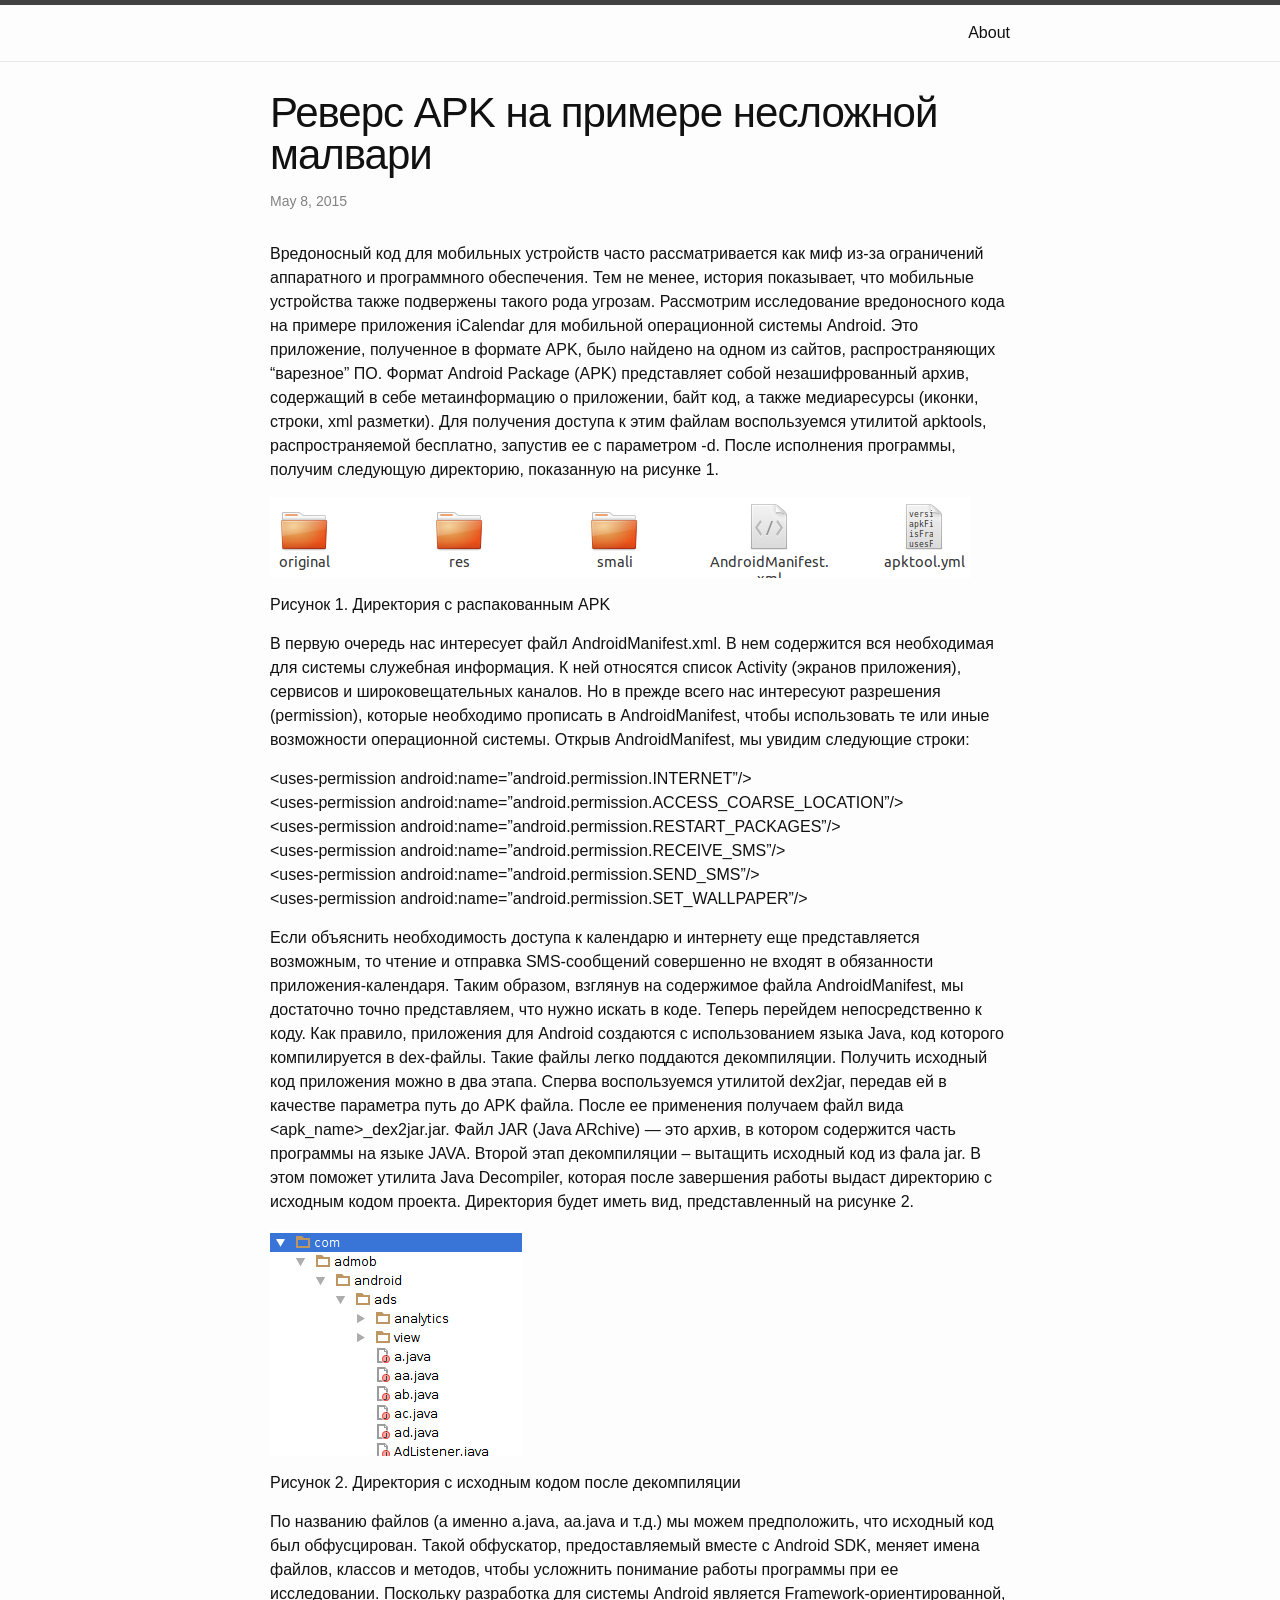
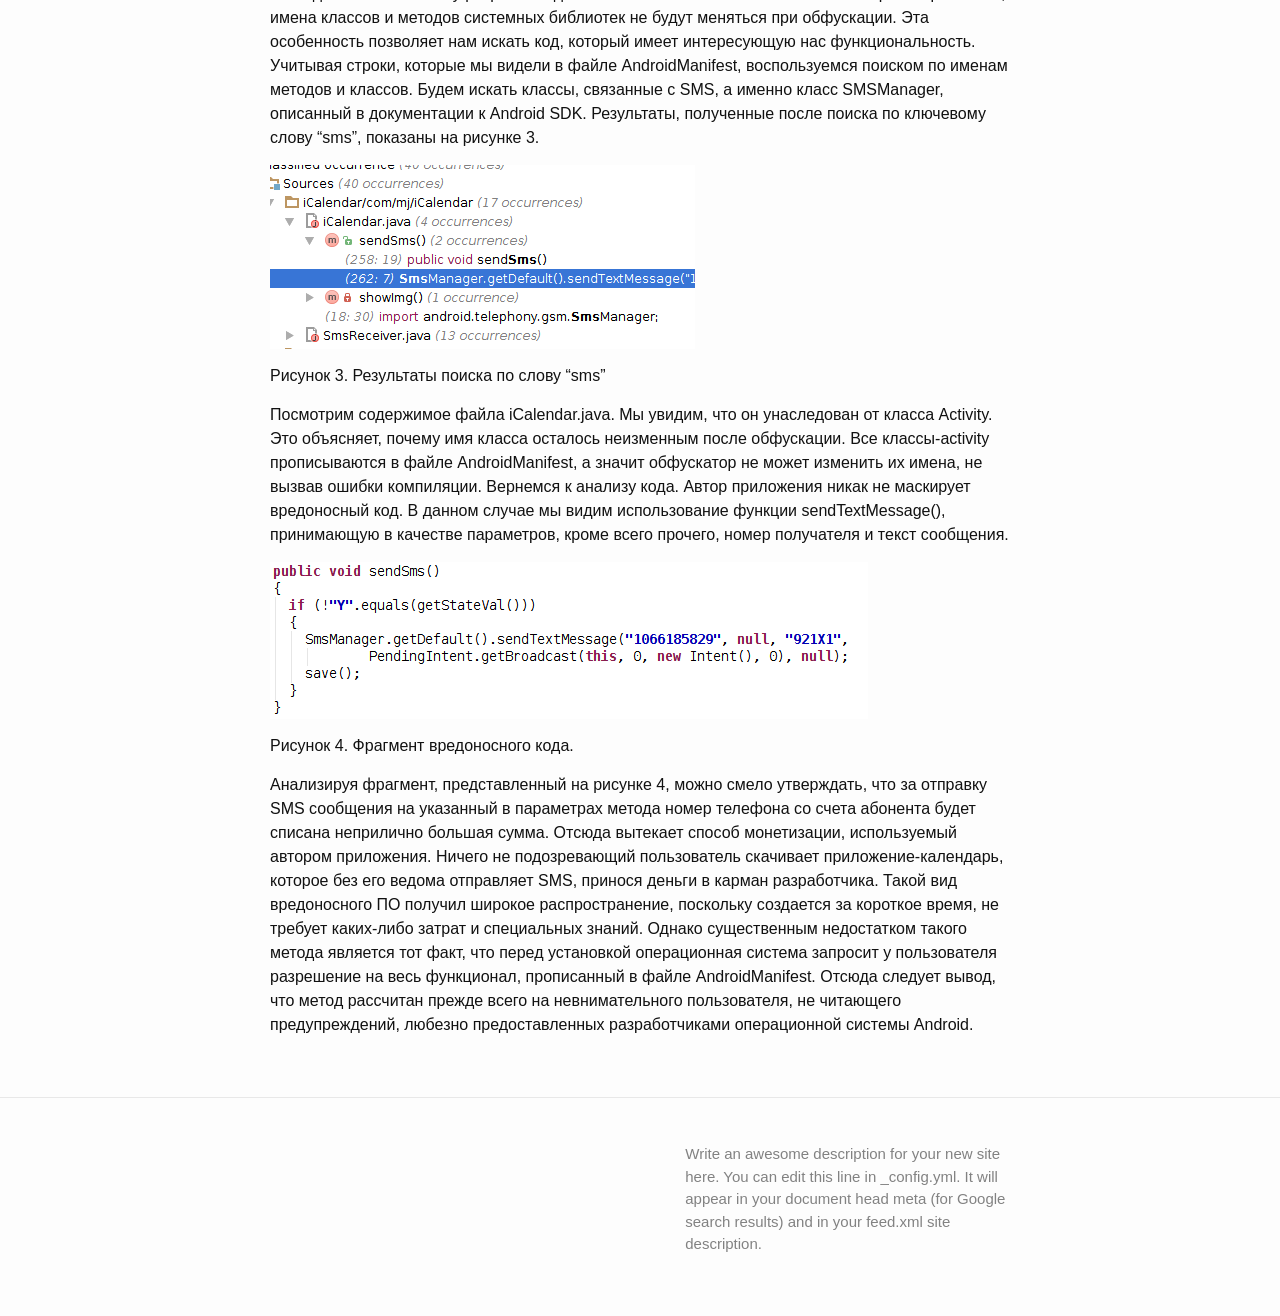
<file: jekyll/update/2015/05/08/reverse-apk.html>
<!DOCTYPE html>
<html>

  <head>
  <meta charset="utf-8">
  <meta http-equiv="X-UA-Compatible" content="IE=edge">
  <meta name="viewport" content="width=device-width, initial-scale=1">

  <title>Реверс APK на примере несложной малвари</title>
  <meta name="description" content="Вредоносный код для мобильных устройств часто рассматривается как миф из-за ограничений аппаратного и программного обеспечения. Тем не менее, история показыв...">

  <link rel="stylesheet" href="/css/main.css">
  <link rel="canonical" href="http://yourdomain.com/jekyll/update/2015/05/08/reverse-apk.html">
  <link rel="alternate" type="application/rss+xml" title="" href="http://yourdomain.com/feed.xml" />
</head>


  <body>

    <header class="site-header">

  <div class="wrapper">

    <a class="site-title" href="/"></a>

    <nav class="site-nav">
      <a href="#" class="menu-icon">
        <svg viewBox="0 0 18 15">
          <path fill="#424242" d="M18,1.484c0,0.82-0.665,1.484-1.484,1.484H1.484C0.665,2.969,0,2.304,0,1.484l0,0C0,0.665,0.665,0,1.484,0 h15.031C17.335,0,18,0.665,18,1.484L18,1.484z"/>
          <path fill="#424242" d="M18,7.516C18,8.335,17.335,9,16.516,9H1.484C0.665,9,0,8.335,0,7.516l0,0c0-0.82,0.665-1.484,1.484-1.484 h15.031C17.335,6.031,18,6.696,18,7.516L18,7.516z"/>
          <path fill="#424242" d="M18,13.516C18,14.335,17.335,15,16.516,15H1.484C0.665,15,0,14.335,0,13.516l0,0 c0-0.82,0.665-1.484,1.484-1.484h15.031C17.335,12.031,18,12.696,18,13.516L18,13.516z"/>
        </svg>
      </a>

      <div class="trigger">
        
          
          <a class="page-link" href="/about/">About</a>
          
        
          
        
          
        
          
        
      </div>
    </nav>

  </div>

</header>


    <div class="page-content">
      <div class="wrapper">
        <div class="post">

  <header class="post-header">
    <h1 class="post-title">Реверс APK на примере несложной малвари</h1>
    <p class="post-meta">May 8, 2015</p>
  </header>

  <article class="post-content">
    <p>Вредоносный код для мобильных устройств часто рассматривается как миф из-за ограничений аппаратного и программного обеспечения. 
Тем не менее, история показывает, что мобильные устройства также подвержены такого рода угрозам.
Рассмотрим исследование вредоносного кода на примере приложения iCalendar для мобильной операционной системы Android. Это приложение, полученное в формате APK, было найдено на одном из сайтов, распространяющих “варезное” ПО. 
Формат Android Package (APK) представляет собой незашифрованный архив, содержащий в себе метаинформацию о приложении, байт код, а также медиаресурсы (иконки, строки, xml разметки). Для получения доступа к этим файлам воспользуемся утилитой apktools, распространяемой бесплатно, запустив ее с параметром -d.  После исполнения программы, получим следующую директорию, показанную на рисунке 1.</p>

<p><a href="#" class="image fill"><img src="/files/andr_01.png" alt="" /></a></p>

<p>Рисунок 1. Директория с распакованным APK</p>

<p>В первую очередь нас интересует файл AndroidManifest.xml. В нем содержится вся необходимая для системы служебная информация. К ней относятся список Activity (экранов приложения), сервисов и широковещательных каналов. Но в прежде всего нас интересуют разрешения (permission), которые необходимо прописать в AndroidManifest, чтобы использовать те или иные возможности операционной системы. Открыв AndroidManifest, мы увидим следующие строки:</p>

<p>&lt;uses-permission android:name=”android.permission.INTERNET”/&gt;<br />
&lt;uses-permission android:name=”android.permission.ACCESS_COARSE_LOCATION”/&gt;<br />
&lt;uses-permission android:name=”android.permission.RESTART_PACKAGES”/&gt;<br />
&lt;uses-permission android:name=”android.permission.RECEIVE_SMS”/&gt;<br />
&lt;uses-permission android:name=”android.permission.SEND_SMS”/&gt;<br />
&lt;uses-permission android:name=”android.permission.SET_WALLPAPER”/&gt;<br /></p>

<p>Если объяснить необходимость доступа к календарю и интернету еще представляется возможным, то чтение и отправка SMS-сообщений совершенно не входят в обязанности приложения-календаря. Таким образом, взглянув на содержимое файла AndroidManifest, мы достаточно точно представляем, что нужно искать в коде.
Теперь перейдем непосредственно к коду. Как правило, приложения для Android создаются с использованием языка Java, код которого компилируется в dex-файлы. Такие файлы легко поддаются декомпиляции. Получить исходный код приложения можно в два этапа. Сперва воспользуемся утилитой dex2jar, передав ей в качестве параметра путь до APK файла. После ее применения получаем файл вида &lt;apk_name&gt;_dex2jar.jar. Файл JAR (Java ARchive) — это архив, в котором содержится часть программы на языке JAVA. Второй этап декомпиляции – вытащить исходный код из фала jar. В этом поможет утилита Java Decompiler, которая после завершения работы выдаст директорию с исходным кодом проекта. Директория будет иметь вид, представленный на рисунке 2.</p>

<p><a href="#" class="image fill"><img src="/files/andr_02.png" alt="" /></a></p>

<p>Рисунок 2. Директория с исходным кодом после декомпиляции</p>

<p>По названию файлов (а именно a.java, aa.java и т.д.) мы можем предположить, что исходный код был обфусцирован. Такой обфускатор, предоставляемый вместе с Android SDK, меняет имена файлов, классов и методов, чтобы усложнить понимание работы программы при ее исследовании. Поскольку разработка для системы Android является Framework-ориентированной, имена классов и методов системных библиотек не будут меняться при обфускации. Эта особенность позволяет нам искать код, который имеет интересующую нас функциональность. 
    Учитывая строки, которые мы видели в файле AndroidManifest,  воспользуемся поиском по именам методов и классов. Будем искать классы, связанные с SMS, а именно класс SMSManager, описанный в документации к Android SDK.  Результаты, полученные после поиска по ключевому слову “sms”, показаны на рисунке 3.</p>

<p><a href="#" class="image fill"><img src="/files/andr_03.png" alt="" /></a></p>

<p>Рисунок 3. Результаты поиска по слову “sms”</p>

<p>Посмотрим содержимое файла iCalendar.java. Мы увидим, что он унаследован от класса Activity. Это объясняет, почему имя класса осталось неизменным после обфускации. Все классы-activity прописываются в файле AndroidManifest, а значит обфускатор не может изменить их имена, не вызвав ошибки компиляции. 
Вернемся к анализу кода. Автор приложения никак не маскирует вредоносный код. В данном случае мы видим использование функции sendTextMessage(), принимающую в качестве параметров, кроме всего прочего, номер получателя и текст сообщения.</p>

<p><a href="#" class="image fill"><img src="/files/andr_04.png" alt="" /></a> </p>

<p>Рисунок 4. Фрагмент вредоносного кода.</p>

<p>Анализируя фрагмент, представленный на рисунке 4, можно смело утверждать, что за отправку SMS сообщения на указанный в параметрах метода номер телефона со счета абонента будет списана неприлично большая сумма. Отсюда вытекает способ монетизации, используемый автором приложения. Ничего не подозревающий пользователь скачивает приложение-календарь, которое без его ведома отправляет SMS, принося деньги в карман разработчика. 
Такой вид вредоносного ПО получил широкое распространение, поскольку создается за короткое время, не требует каких-либо затрат и специальных знаний. Однако существенным недостатком такого метода является тот факт, что перед установкой операционная система запросит у пользователя разрешение на весь функционал, прописанный в файле AndroidManifest. Отсюда следует вывод, что метод рассчитан прежде всего на невнимательного пользователя, не читающего предупреждений, любезно предоставленных разработчиками операционной системы Android.</p>


  </article>

</div>

      </div>
    </div>

    <footer class="site-footer">

  <div class="wrapper">

    <h2 class="footer-heading"></h2>

    <div class="footer-col-wrapper">
      <div class="footer-col  footer-col-1">
        <ul class="contact-list">
          <li></li>
          <li><a href="mailto:"></a></li>
        </ul>
      </div>

      <div class="footer-col  footer-col-2">
        <ul class="social-media-list">
          

          
        </ul>
      </div>

      <div class="footer-col  footer-col-3">
        <p class="text">Write an awesome description for your new site here. You can edit this line in _config.yml. It will appear in your document head meta (for Google search results) and in your feed.xml site description.
</p>
      </div>
    </div>

  </div>

</footer>


  </body>

</html>
</file>
<file: css/main.css>
/**
 * Reset some basic elements
 */
body, h1, h2, h3, h4, h5, h6,
p, blockquote, pre, hr,
dl, dd, ol, ul, figure {
  margin: 0;
  padding: 0; }

/**
 * Basic styling
 */
body {
  font-family: Helvetica, Arial, sans-serif;
  font-size: 16px;
  line-height: 1.5;
  font-weight: 300;
  color: #111;
  background-color: #fdfdfd;
  -webkit-text-size-adjust: 100%; }

/**
 * Set `margin-bottom` to maintain vertical rhythm
 */
h1, h2, h3, h4, h5, h6,
p, blockquote, pre,
ul, ol, dl, figure,
.highlight {
  margin-bottom: 15px; }

/**
 * Images
 */
img {
  max-width: 100%;
  vertical-align: middle; }

/**
 * Figures
 */
figure > img {
  display: block; }

figcaption {
  font-size: 14px; }

/**
 * Lists
 */
ul, ol {
  margin-left: 30px; }

li > ul,
li > ol {
  margin-bottom: 0; }

/**
 * Headings
 */
h1, h2, h3, h4, h5, h6 {
  font-weight: 300; }

/**
 * Links
 */
a {
  color: #2a7ae2;
  text-decoration: none; }
  a:visited {
    color: #1756a9; }
  a:hover {
    color: #111;
    text-decoration: underline; }

/**
 * Blockquotes
 */
blockquote {
  color: #828282;
  border-left: 4px solid #e8e8e8;
  padding-left: 15px;
  font-size: 18px;
  letter-spacing: -1px;
  font-style: italic; }
  blockquote > :last-child {
    margin-bottom: 0; }

/**
 * Code formatting
 */
pre,
code {
  font-size: 15px;
  border: 1px solid #e8e8e8;
  border-radius: 3px;
  background-color: #eef; }

code {
  padding: 1px 5px; }

pre {
  padding: 8px 12px;
  overflow-x: scroll; }
  pre > code {
    border: 0;
    padding-right: 0;
    padding-left: 0; }

/**
 * Wrapper
 */
.wrapper {
  max-width: -webkit-calc(800px - (30px * 2));
  max-width: calc(800px - (30px * 2));
  margin-right: auto;
  margin-left: auto;
  padding-right: 30px;
  padding-left: 30px; }
  @media screen and (max-width: 800px) {
    .wrapper {
      max-width: -webkit-calc(800px - (30px));
      max-width: calc(800px - (30px));
      padding-right: 15px;
      padding-left: 15px; } }

/**
 * Clearfix
 */
.wrapper:after, .footer-col-wrapper:after {
  content: "";
  display: table;
  clear: both; }

/**
 * Icons
 */
.icon > svg {
  display: inline-block;
  width: 16px;
  height: 16px;
  vertical-align: middle; }
  .icon > svg path {
    fill: #828282; }

/**
 * Site header
 */
.site-header {
  border-top: 5px solid #424242;
  border-bottom: 1px solid #e8e8e8;
  min-height: 56px;
  position: relative; }

.site-title {
  font-size: 26px;
  line-height: 56px;
  letter-spacing: -1px;
  margin-bottom: 0;
  float: left; }
  .site-title, .site-title:visited {
    color: #424242; }

.site-nav {
  float: right;
  line-height: 56px; }
  .site-nav .menu-icon {
    display: none; }
  .site-nav .page-link {
    color: #111;
    line-height: 1.5; }
    .site-nav .page-link:not(:first-child) {
      margin-left: 20px; }
  @media screen and (max-width: 600px) {
    .site-nav {
      position: absolute;
      top: 9px;
      right: 30px;
      background-color: #fdfdfd;
      border: 1px solid #e8e8e8;
      border-radius: 5px;
      text-align: right; }
      .site-nav .menu-icon {
        display: block;
        float: right;
        width: 36px;
        height: 26px;
        line-height: 0;
        padding-top: 10px;
        text-align: center; }
        .site-nav .menu-icon > svg {
          width: 18px;
          height: 15px; }
          .site-nav .menu-icon > svg path {
            fill: #424242; }
      .site-nav .trigger {
        clear: both;
        display: none; }
      .site-nav:hover .trigger {
        display: block;
        padding-bottom: 5px; }
      .site-nav .page-link {
        display: block;
        padding: 5px 10px; } }

/**
 * Site footer
 */
.site-footer {
  border-top: 1px solid #e8e8e8;
  padding: 30px 0; }

.footer-heading {
  font-size: 18px;
  margin-bottom: 15px; }

.contact-list,
.social-media-list {
  list-style: none;
  margin-left: 0; }

.footer-col-wrapper {
  font-size: 15px;
  color: #828282;
  margin-left: -15px; }

.footer-col {
  float: left;
  margin-bottom: 15px;
  padding-left: 15px; }

.footer-col-1 {
  width: -webkit-calc(35% - (30px / 2));
  width: calc(35% - (30px / 2)); }

.footer-col-2 {
  width: -webkit-calc(20% - (30px / 2));
  width: calc(20% - (30px / 2)); }

.footer-col-3 {
  width: -webkit-calc(45% - (30px / 2));
  width: calc(45% - (30px / 2)); }

@media screen and (max-width: 800px) {
  .footer-col-1,
  .footer-col-2 {
    width: -webkit-calc(50% - (30px / 2));
    width: calc(50% - (30px / 2)); }

  .footer-col-3 {
    width: -webkit-calc(100% - (30px / 2));
    width: calc(100% - (30px / 2)); } }
@media screen and (max-width: 600px) {
  .footer-col {
    float: none;
    width: -webkit-calc(100% - (30px / 2));
    width: calc(100% - (30px / 2)); } }
/**
 * Page content
 */
.page-content {
  padding: 30px 0; }

.page-heading {
  font-size: 20px; }

.post-list {
  margin-left: 0;
  list-style: none; }
  .post-list > li {
    margin-bottom: 30px; }

.post-meta {
  font-size: 14px;
  color: #828282; }

.post-link {
  display: block;
  font-size: 24px; }

/**
 * Posts
 */
.post-header {
  margin-bottom: 30px; }

.post-title {
  font-size: 42px;
  letter-spacing: -1px;
  line-height: 1; }
  @media screen and (max-width: 800px) {
    .post-title {
      font-size: 36px; } }

.post-content {
  margin-bottom: 30px; }
  .post-content h2 {
    font-size: 32px; }
    @media screen and (max-width: 800px) {
      .post-content h2 {
        font-size: 28px; } }
  .post-content h3 {
    font-size: 26px; }
    @media screen and (max-width: 800px) {
      .post-content h3 {
        font-size: 22px; } }
  .post-content h4 {
    font-size: 20px; }
    @media screen and (max-width: 800px) {
      .post-content h4 {
        font-size: 18px; } }

/**
 * Syntax highlighting styles
 */
.highlight {
  background: #fff; }
  .highlight .c {
    color: #998;
    font-style: italic; }
  .highlight .err {
    color: #a61717;
    background-color: #e3d2d2; }
  .highlight .k {
    font-weight: bold; }
  .highlight .o {
    font-weight: bold; }
  .highlight .cm {
    color: #998;
    font-style: italic; }
  .highlight .cp {
    color: #999;
    font-weight: bold; }
  .highlight .c1 {
    color: #998;
    font-style: italic; }
  .highlight .cs {
    color: #999;
    font-weight: bold;
    font-style: italic; }
  .highlight .gd {
    color: #000;
    background-color: #fdd; }
  .highlight .gd .x {
    color: #000;
    background-color: #faa; }
  .highlight .ge {
    font-style: italic; }
  .highlight .gr {
    color: #a00; }
  .highlight .gh {
    color: #999; }
  .highlight .gi {
    color: #000;
    background-color: #dfd; }
  .highlight .gi .x {
    color: #000;
    background-color: #afa; }
  .highlight .go {
    color: #888; }
  .highlight .gp {
    color: #555; }
  .highlight .gs {
    font-weight: bold; }
  .highlight .gu {
    color: #aaa; }
  .highlight .gt {
    color: #a00; }
  .highlight .kc {
    font-weight: bold; }
  .highlight .kd {
    font-weight: bold; }
  .highlight .kp {
    font-weight: bold; }
  .highlight .kr {
    font-weight: bold; }
  .highlight .kt {
    color: #458;
    font-weight: bold; }
  .highlight .m {
    color: #099; }
  .highlight .s {
    color: #d14; }
  .highlight .na {
    color: #008080; }
  .highlight .nb {
    color: #0086B3; }
  .highlight .nc {
    color: #458;
    font-weight: bold; }
  .highlight .no {
    color: #008080; }
  .highlight .ni {
    color: #800080; }
  .highlight .ne {
    color: #900;
    font-weight: bold; }
  .highlight .nf {
    color: #900;
    font-weight: bold; }
  .highlight .nn {
    color: #555; }
  .highlight .nt {
    color: #000080; }
  .highlight .nv {
    color: #008080; }
  .highlight .ow {
    font-weight: bold; }
  .highlight .w {
    color: #bbb; }
  .highlight .mf {
    color: #099; }
  .highlight .mh {
    color: #099; }
  .highlight .mi {
    color: #099; }
  .highlight .mo {
    color: #099; }
  .highlight .sb {
    color: #d14; }
  .highlight .sc {
    color: #d14; }
  .highlight .sd {
    color: #d14; }
  .highlight .s2 {
    color: #d14; }
  .highlight .se {
    color: #d14; }
  .highlight .sh {
    color: #d14; }
  .highlight .si {
    color: #d14; }
  .highlight .sx {
    color: #d14; }
  .highlight .sr {
    color: #009926; }
  .highlight .s1 {
    color: #d14; }
  .highlight .ss {
    color: #990073; }
  .highlight .bp {
    color: #999; }
  .highlight .vc {
    color: #008080; }
  .highlight .vg {
    color: #008080; }
  .highlight .vi {
    color: #008080; }
  .highlight .il {
    color: #099; }
</file>
